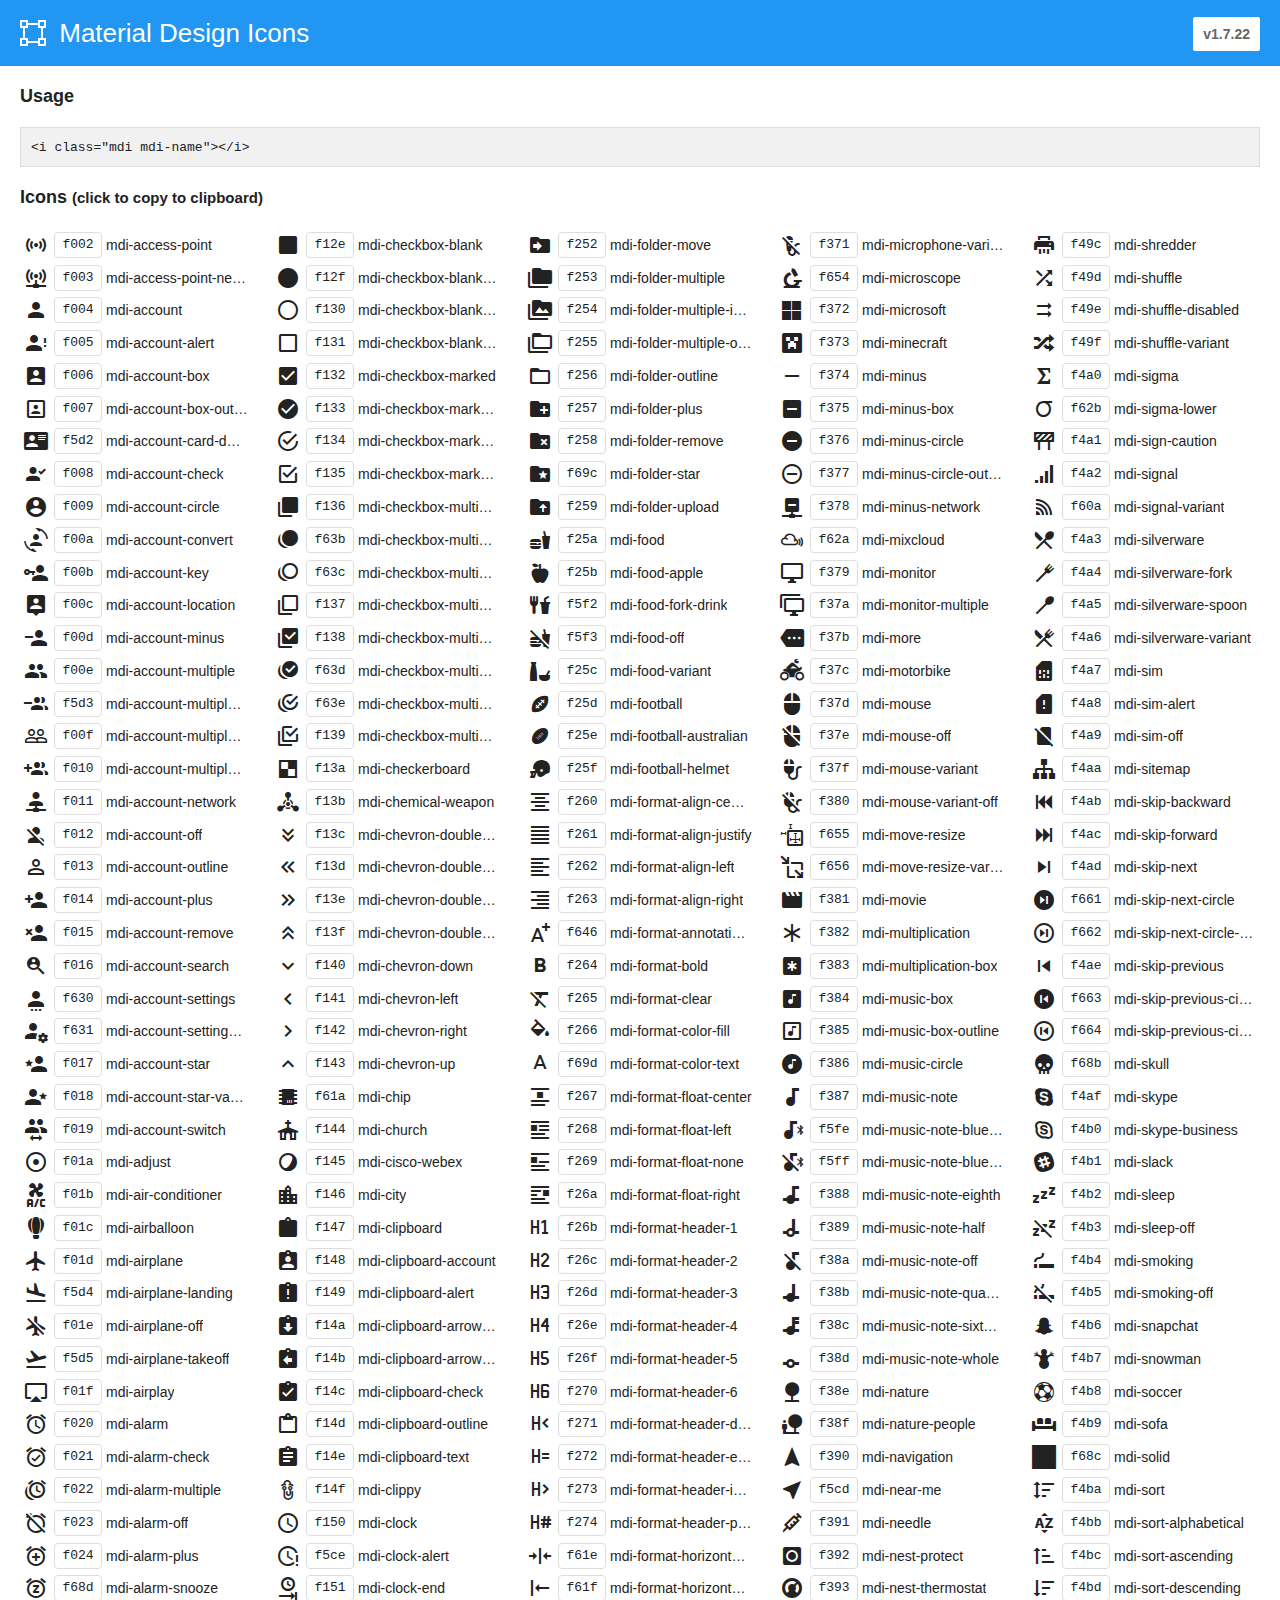
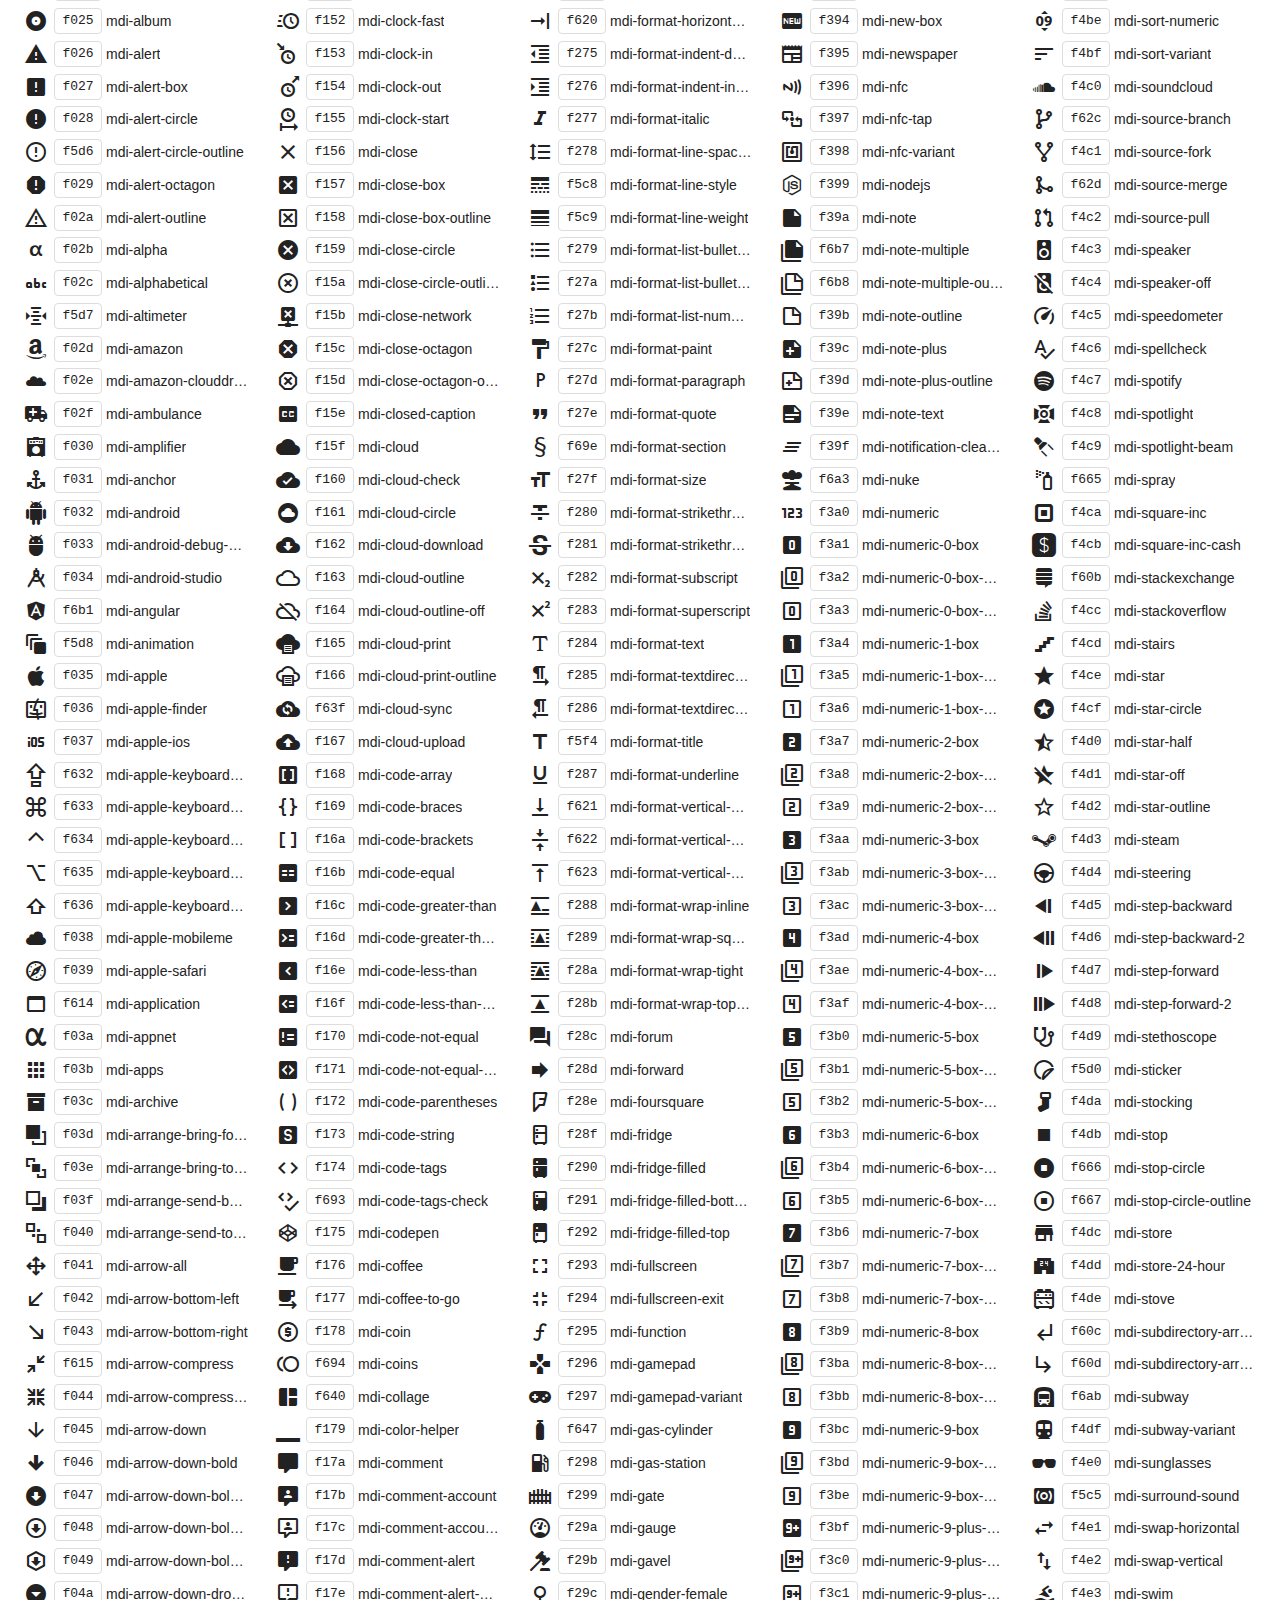
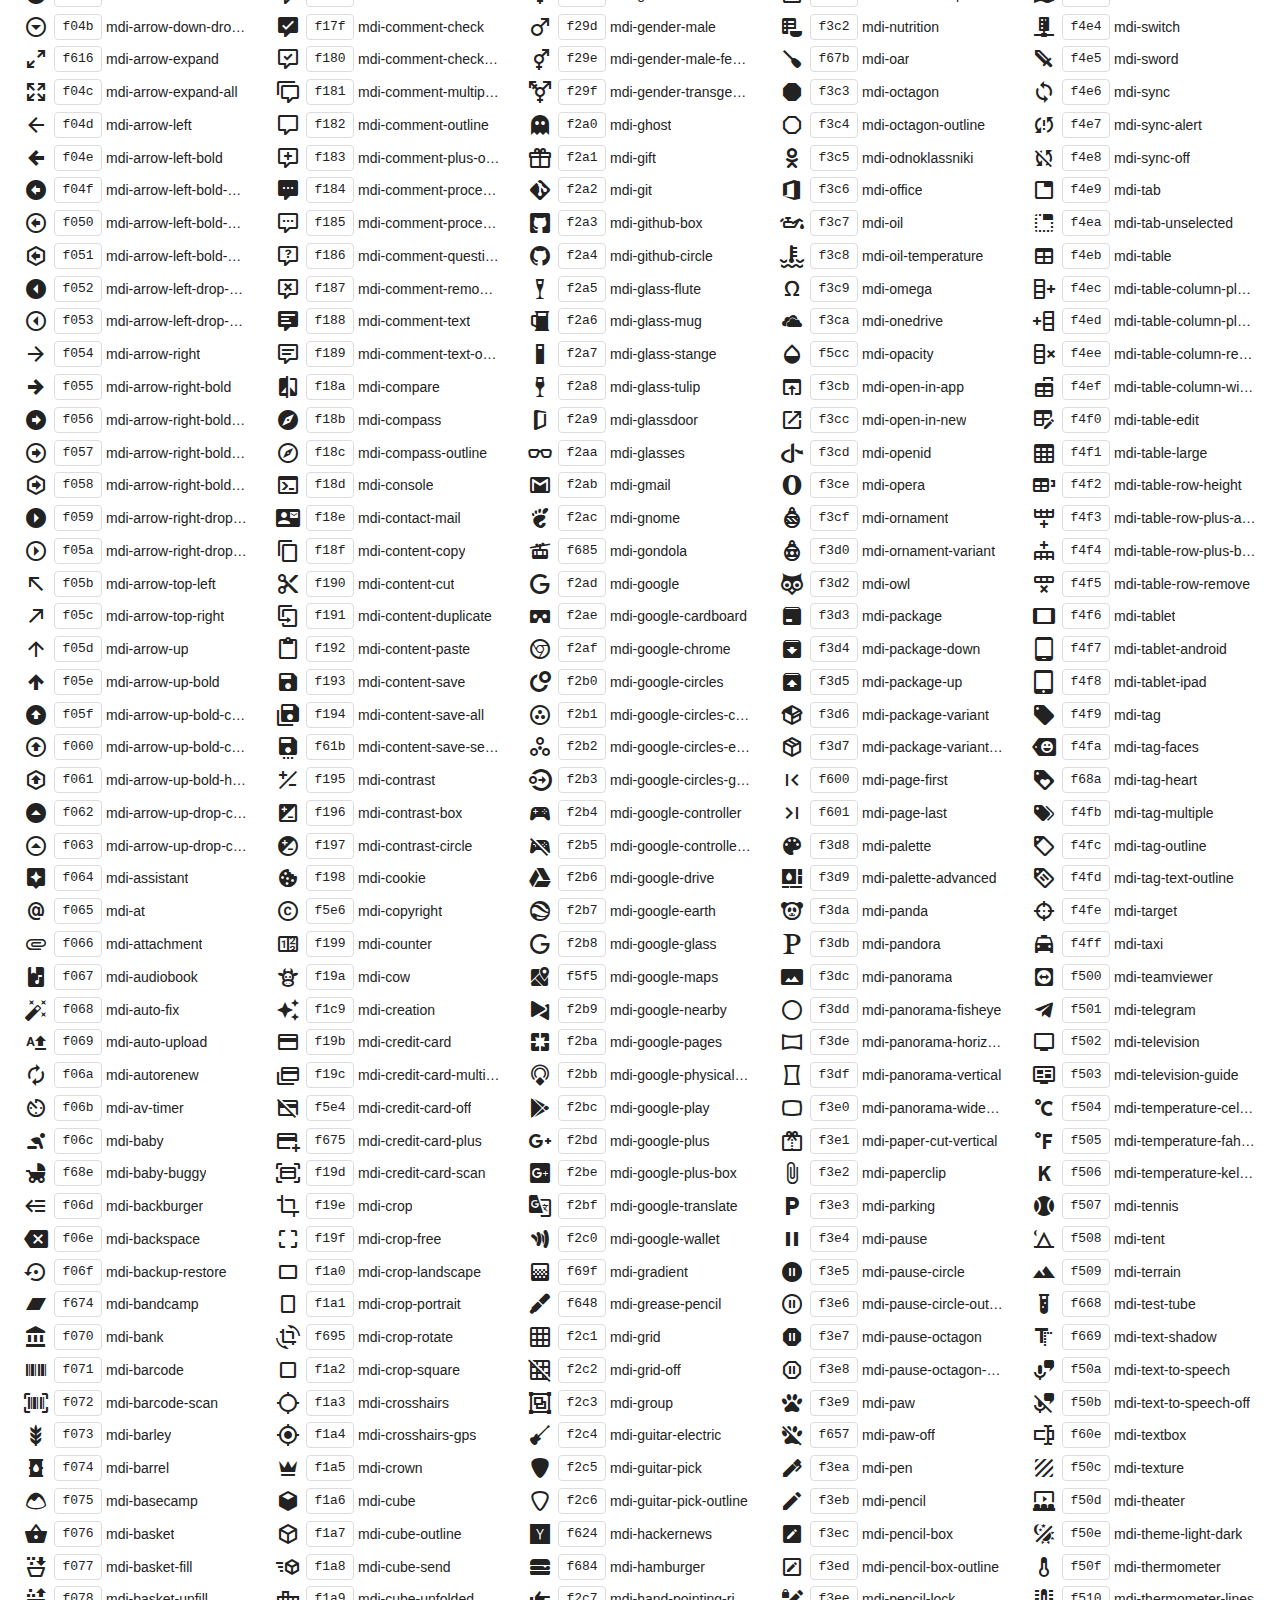
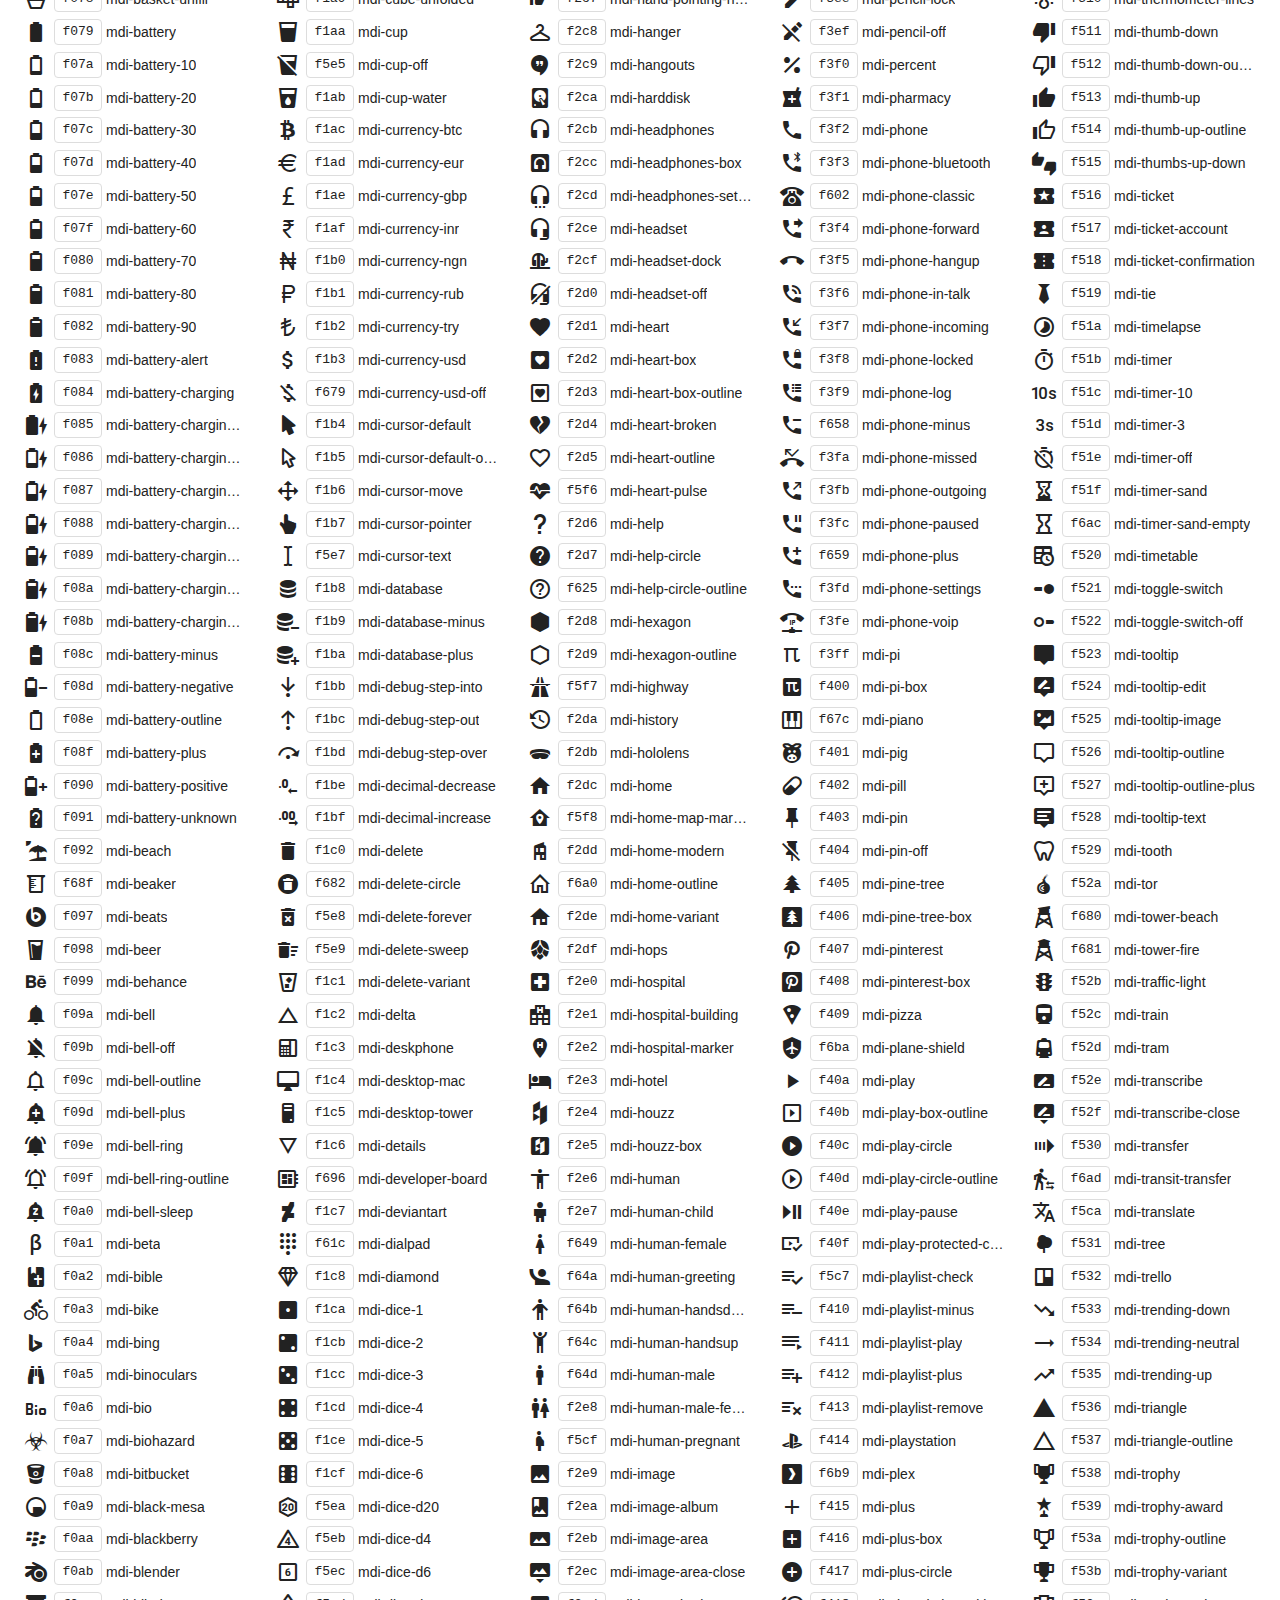
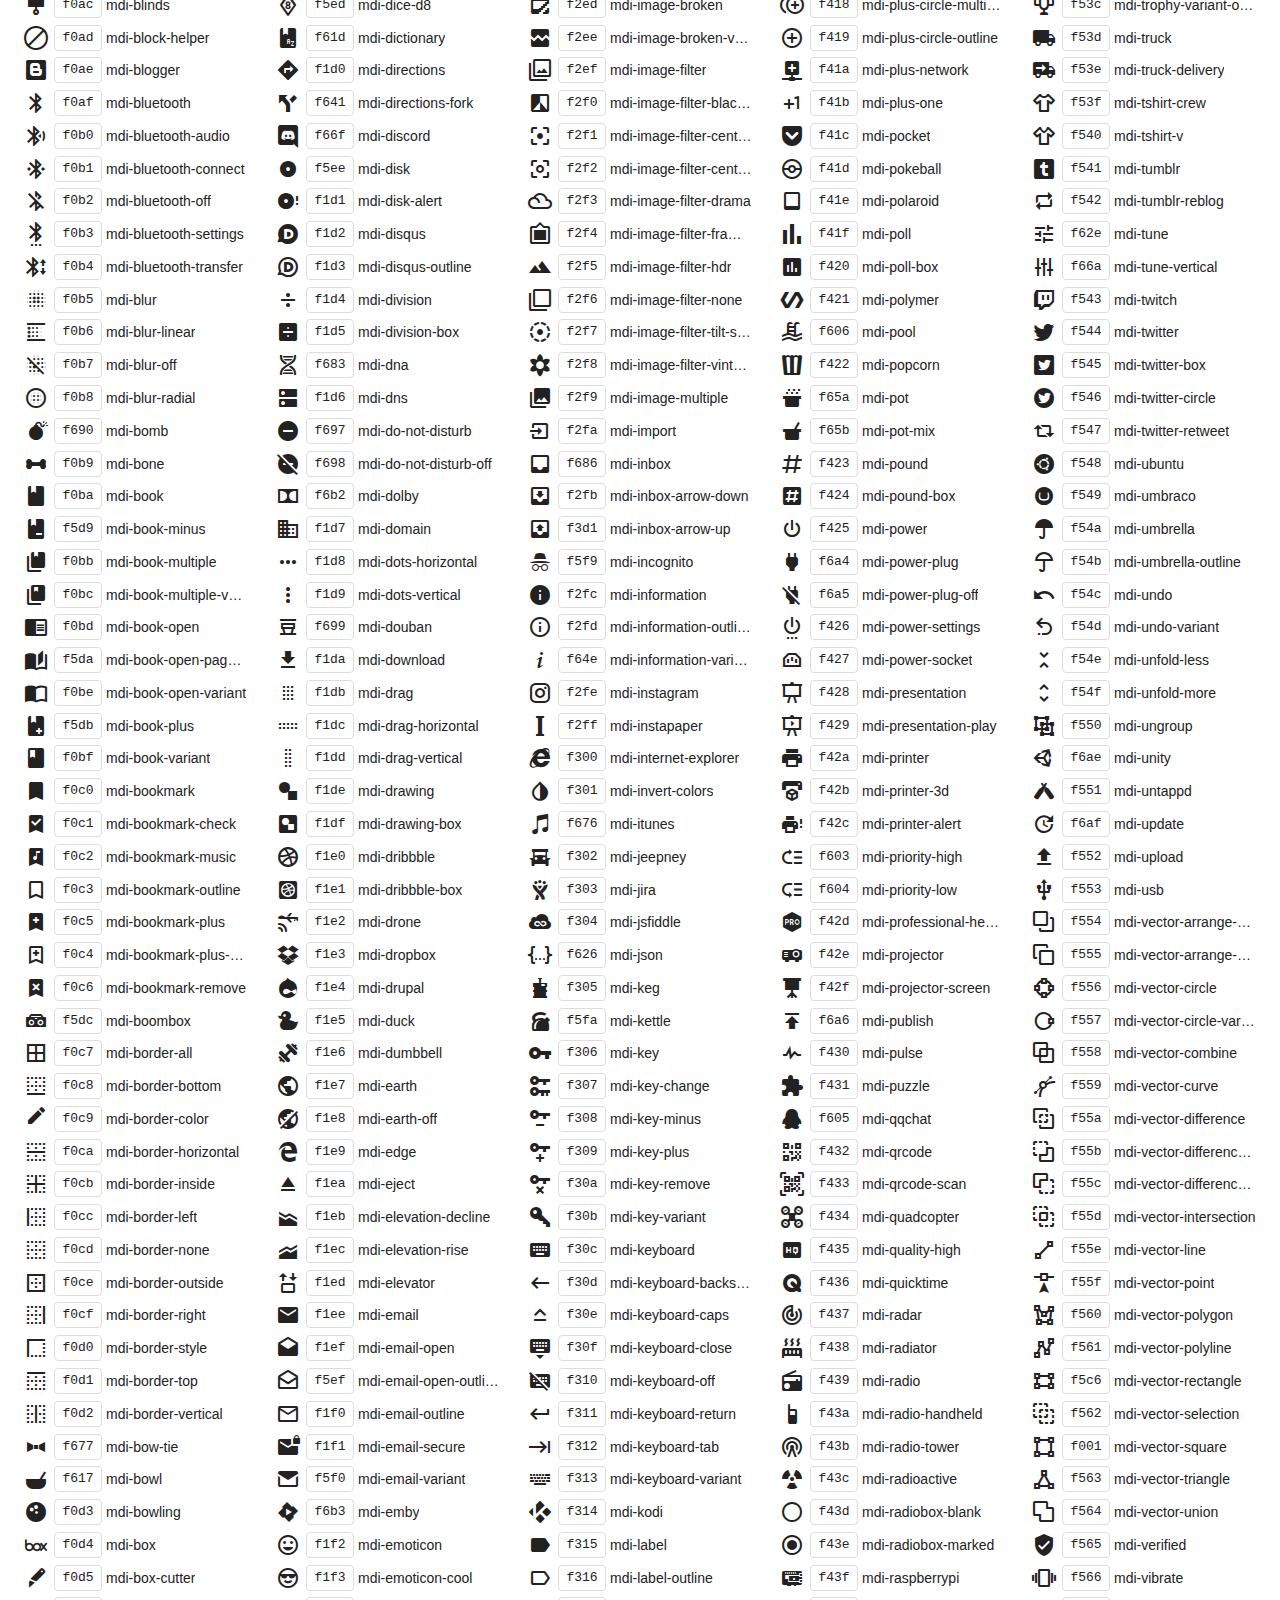
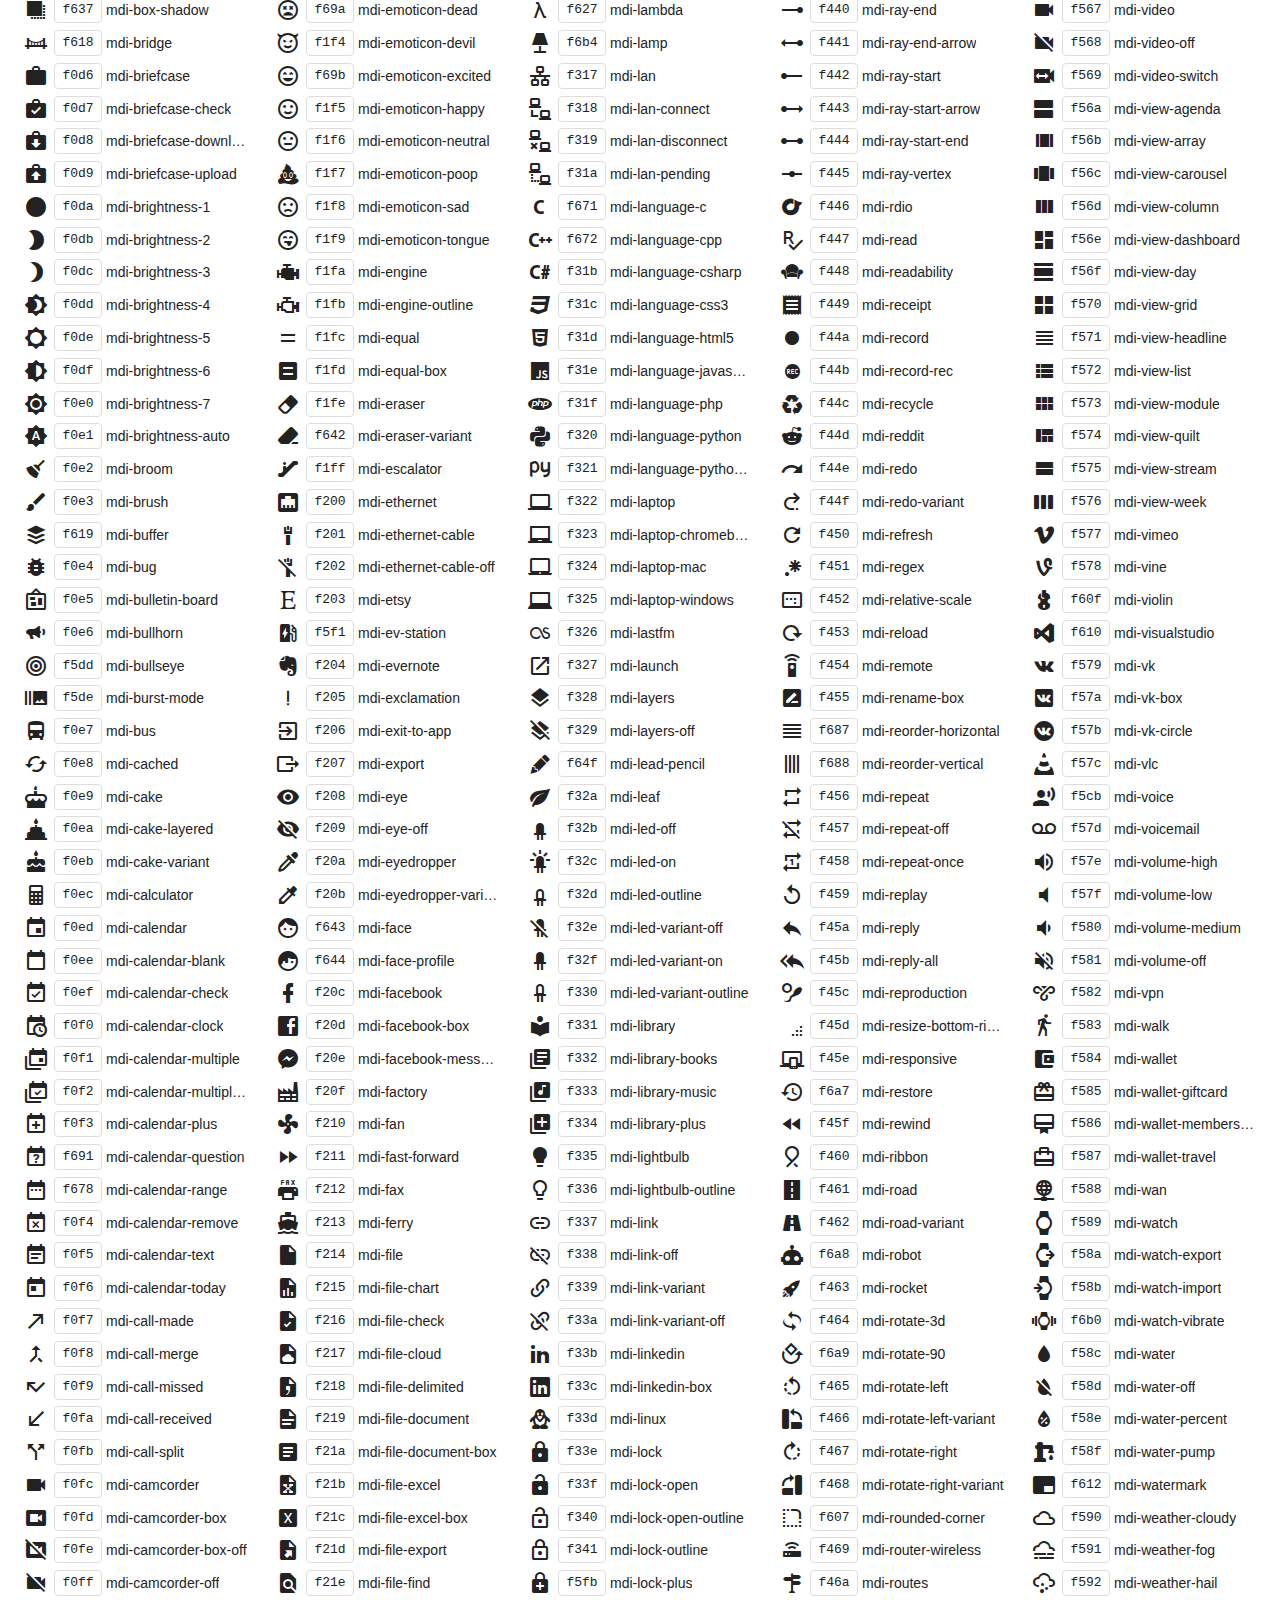
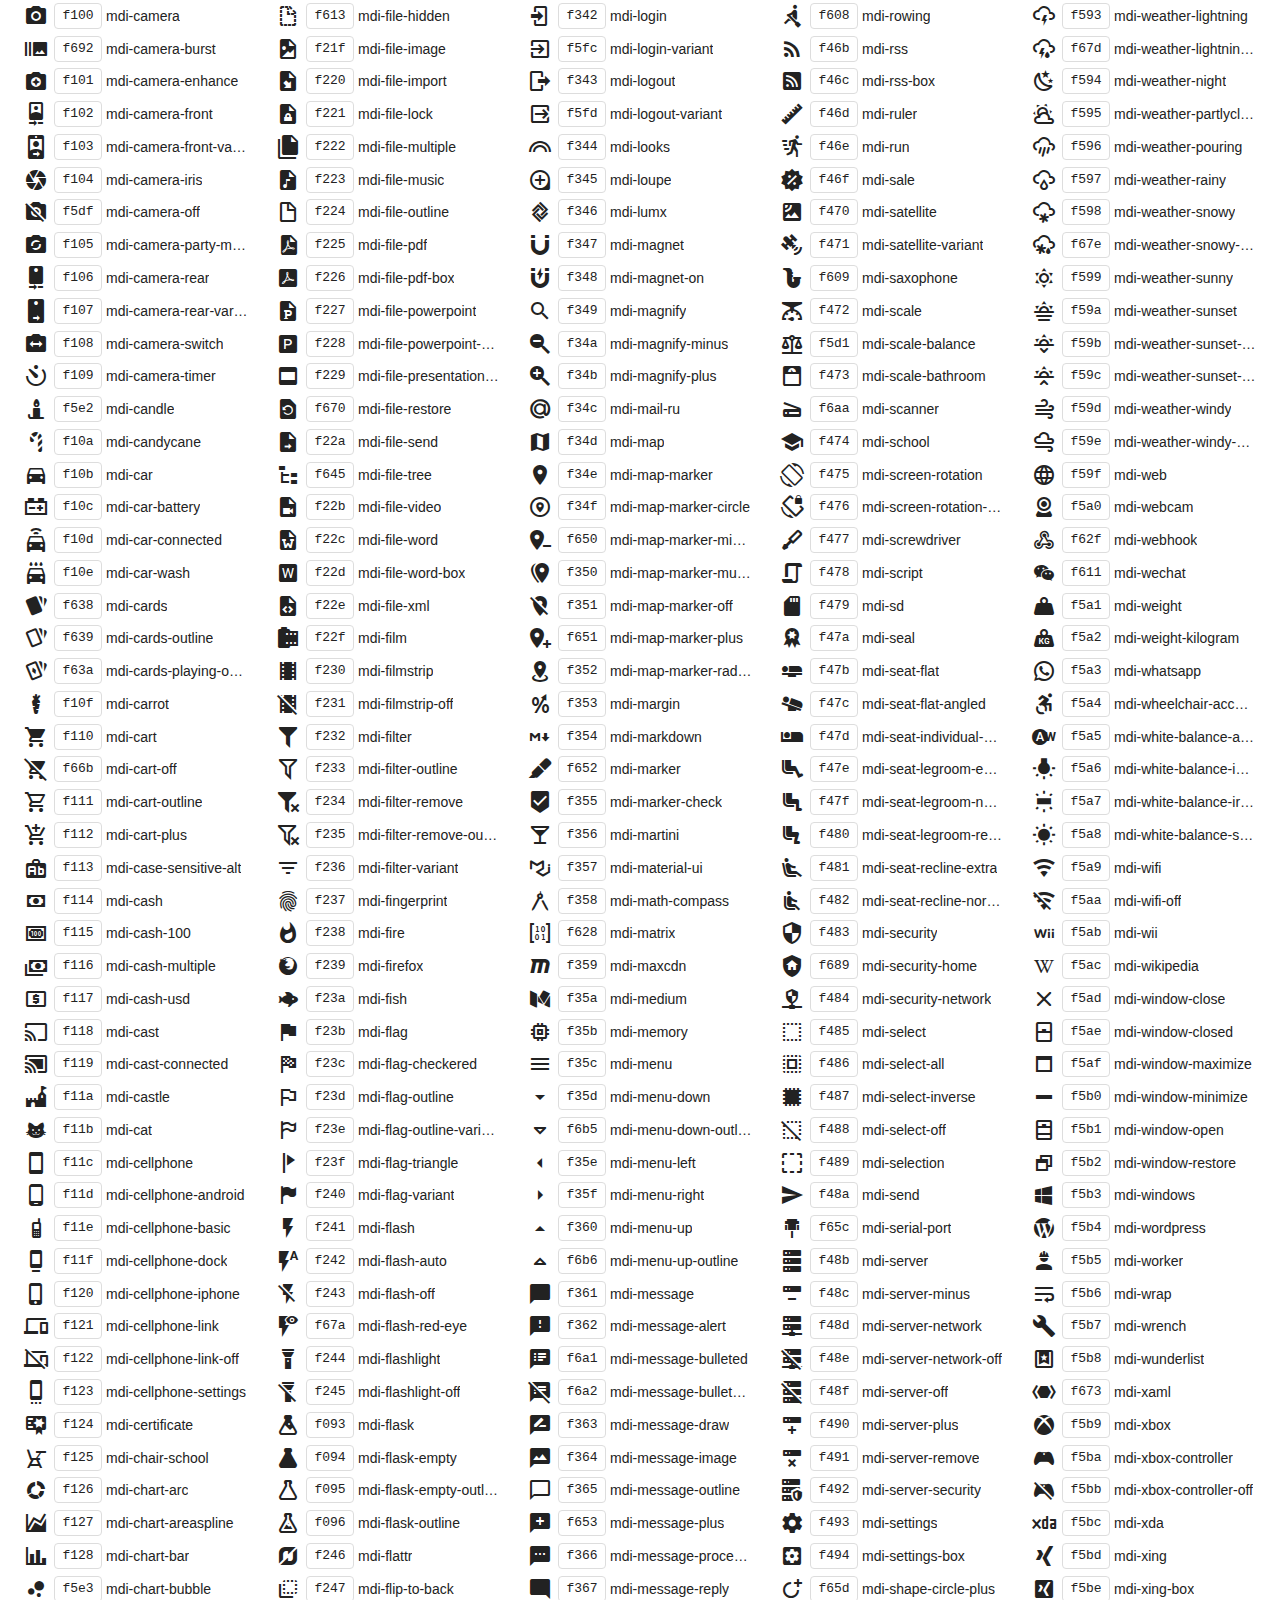
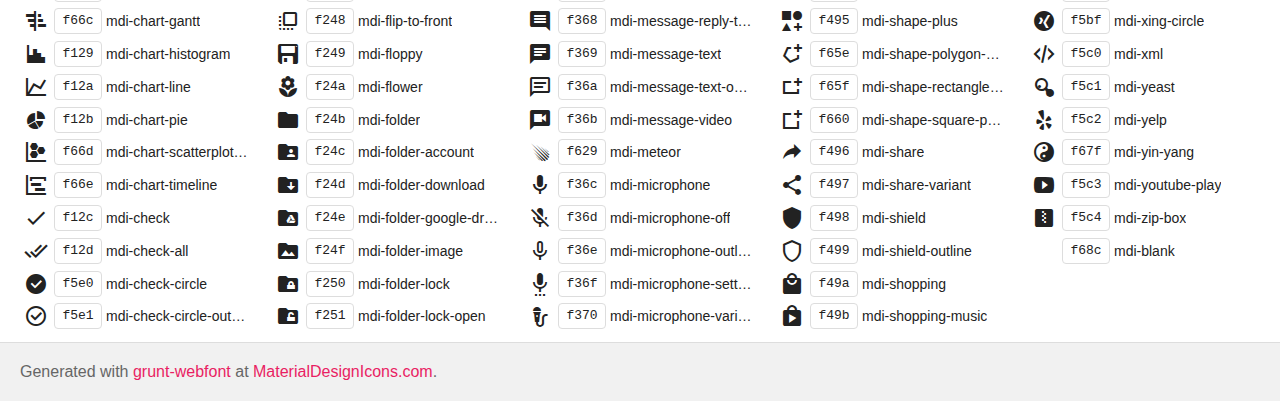
<file: node_modules/mdi/preview.html>
﻿<!doctype html>
<html>
<head>
    <meta charset="utf-8" />
    <title>Material Design Icons</title>
    <style>
        * {
            margin: 0;
            padding: 0;
        }

        body {
            margin: 0;
            padding: 0;
            background: #fff;
            color: #222;
        }

        h1, h2, div, footer {
            font-family: "Helvetica Neue", Arial, sans-serif;
        }

        h1 {
            padding: 20px 20px 16px 20px;
            font-size: 26px;
            line-height: 26px;
            font-weight: normal;
            color: #FFF;
            background-color: #2196F3;
        }

        h1 svg {
            vertical-align: middle;
            width: 26px;
            height: 26px;
            margin: 0 6px 4px 0;
        }

        h1 svg path {
            fill: #FFF;
        }

        h1 .version {
            font-size: 14px;
            background: #FFF;
            padding: 4px 10px;
            float: right;
            border-radius: 2px;
            margin: -3px 0 0 0;
            color: #666;
            font-weight: bold;
        }

        h1 .version::before {
            content: 'v';
        }

        h2 {
            font-size: 18px;
            padding: 20px;
        }

        .icons {
            padding: 0 20px 10px 20px;
            -webkit-column-count: 5;
            -moz-column-count: 5;
            column-count: 5;
            -webkit-column-gap: 20px;
            -moz-column-gap: 20px;
            column-gap: 20px;
        }

        .icons div {
            line-height: 2em;
        }

        .icons div span {
            cursor: pointer;
            font-size: 14px;
            text-overflow: ellipsis;
            display: inline-block;
            max-width: calc(100% - 90px);
            overflow: hidden;
            vertical-align: middle;
            white-space: nowrap;
        }

        .icons div code:hover,
        .icons div span:hover,
        .icons div i:hover {
            color: #3c90be;
        }

        .icons div code:hover {
            border-color: #3c90be;
        }

        .icons div code {
            border: 1px solid #DDD;
            width: 46px;
            margin-left: 2px;
            margin-right: 4px;
            border-radius: 4px;
            display: inline-block;
            vertical-align: middle;
            text-align: center;
            line-height: 24px;
            cursor: pointer;
        }

        .icons div i {
            display: inline-block;
            width: 32px;
            height: 24px;
            text-align: center;
            vertical-align: middle;
            cursor: pointer;
        }

        .icons .mdi:before {
            font-size: 24px;
        }

        pre {
            margin: 0 20px;
            font-family: Consolas, monospace;
            padding: 10px;
            border: 1px solid #DDD;
            background: #F1F1F1;
        }

        div.copied {
            position: fixed;
            top: 100px;
            left: 50%;
            width: 200px;
            text-align: center;
            color: #3c763d;
            background-color: #dff0d8;
            border: 1px solid #d6e9c6;
            padding: 10px 15px;
            border-radius: 4px;
            margin-left: -100px;
            box-shadow: 0 0 10px rgba(0, 0, 0, 0.2);
        }

        footer {
            padding: 20px;
            color: #666;
            border-top: 1px solid #DDD;
            background: #F1F1F1;
        }

        footer a {
            color: #e91e63;
            text-decoration: none;
        }
    </style>
    <link href="css/materialdesignicons.min.css" media="all" rel="stylesheet" type="text/css" />
</head>
<body>
    <h1>
        <svg>
            <path d="M0,0H8V3H18V0H26V8H23V18H26V26H18V23H8V21H18V18H21V8H18V5H8V8H5V18H8V26H0V18H3V8H0V0M2,2V6H6V2H2M2,20V24H6V20H2M20,2V6H24V2H20M20,20V24H24V20H20Z"></path>
        </svg>
        Material Design Icons
        <span class="version">1.7.22</span>
    </h1>

    <h2>Usage</h2>
    <pre><code>&lt;i class=&quot;mdi mdi-<span id="name">name</span>&quot;&gt;&lt;/i&gt;</code></pre>

    <h2>Icons <small>(click to copy to clipboard)</small></h2>
    <div class="icons" id="icons"></div>

    <footer>Generated with <a href="https://github.com/sapegin/grunt-webfont">grunt-webfont</a> at <a href="http://materialdesignicons.com/">MaterialDesignIcons.com</a>.</footer>

    <script type="text/javascript">
        (function () {
            var icons = [{"name":"access-point","hex":"f002"},{"name":"access-point-network","hex":"f003"},{"name":"account","hex":"f004"},{"name":"account-alert","hex":"f005"},{"name":"account-box","hex":"f006"},{"name":"account-box-outline","hex":"f007"},{"name":"account-card-details","hex":"f5d2"},{"name":"account-check","hex":"f008"},{"name":"account-circle","hex":"f009"},{"name":"account-convert","hex":"f00a"},{"name":"account-key","hex":"f00b"},{"name":"account-location","hex":"f00c"},{"name":"account-minus","hex":"f00d"},{"name":"account-multiple","hex":"f00e"},{"name":"account-multiple-minus","hex":"f5d3"},{"name":"account-multiple-outline","hex":"f00f"},{"name":"account-multiple-plus","hex":"f010"},{"name":"account-network","hex":"f011"},{"name":"account-off","hex":"f012"},{"name":"account-outline","hex":"f013"},{"name":"account-plus","hex":"f014"},{"name":"account-remove","hex":"f015"},{"name":"account-search","hex":"f016"},{"name":"account-settings","hex":"f630"},{"name":"account-settings-variant","hex":"f631"},{"name":"account-star","hex":"f017"},{"name":"account-star-variant","hex":"f018"},{"name":"account-switch","hex":"f019"},{"name":"adjust","hex":"f01a"},{"name":"air-conditioner","hex":"f01b"},{"name":"airballoon","hex":"f01c"},{"name":"airplane","hex":"f01d"},{"name":"airplane-landing","hex":"f5d4"},{"name":"airplane-off","hex":"f01e"},{"name":"airplane-takeoff","hex":"f5d5"},{"name":"airplay","hex":"f01f"},{"name":"alarm","hex":"f020"},{"name":"alarm-check","hex":"f021"},{"name":"alarm-multiple","hex":"f022"},{"name":"alarm-off","hex":"f023"},{"name":"alarm-plus","hex":"f024"},{"name":"alarm-snooze","hex":"f68d"},{"name":"album","hex":"f025"},{"name":"alert","hex":"f026"},{"name":"alert-box","hex":"f027"},{"name":"alert-circle","hex":"f028"},{"name":"alert-circle-outline","hex":"f5d6"},{"name":"alert-octagon","hex":"f029"},{"name":"alert-outline","hex":"f02a"},{"name":"alpha","hex":"f02b"},{"name":"alphabetical","hex":"f02c"},{"name":"altimeter","hex":"f5d7"},{"name":"amazon","hex":"f02d"},{"name":"amazon-clouddrive","hex":"f02e"},{"name":"ambulance","hex":"f02f"},{"name":"amplifier","hex":"f030"},{"name":"anchor","hex":"f031"},{"name":"android","hex":"f032"},{"name":"android-debug-bridge","hex":"f033"},{"name":"android-studio","hex":"f034"},{"name":"angular","hex":"f6b1"},{"name":"animation","hex":"f5d8"},{"name":"apple","hex":"f035"},{"name":"apple-finder","hex":"f036"},{"name":"apple-ios","hex":"f037"},{"name":"apple-keyboard-caps","hex":"f632"},{"name":"apple-keyboard-command","hex":"f633"},{"name":"apple-keyboard-control","hex":"f634"},{"name":"apple-keyboard-option","hex":"f635"},{"name":"apple-keyboard-shift","hex":"f636"},{"name":"apple-mobileme","hex":"f038"},{"name":"apple-safari","hex":"f039"},{"name":"application","hex":"f614"},{"name":"appnet","hex":"f03a"},{"name":"apps","hex":"f03b"},{"name":"archive","hex":"f03c"},{"name":"arrange-bring-forward","hex":"f03d"},{"name":"arrange-bring-to-front","hex":"f03e"},{"name":"arrange-send-backward","hex":"f03f"},{"name":"arrange-send-to-back","hex":"f040"},{"name":"arrow-all","hex":"f041"},{"name":"arrow-bottom-left","hex":"f042"},{"name":"arrow-bottom-right","hex":"f043"},{"name":"arrow-compress","hex":"f615"},{"name":"arrow-compress-all","hex":"f044"},{"name":"arrow-down","hex":"f045"},{"name":"arrow-down-bold","hex":"f046"},{"name":"arrow-down-bold-circle","hex":"f047"},{"name":"arrow-down-bold-circle-outline","hex":"f048"},{"name":"arrow-down-bold-hexagon-outline","hex":"f049"},{"name":"arrow-down-drop-circle","hex":"f04a"},{"name":"arrow-down-drop-circle-outline","hex":"f04b"},{"name":"arrow-expand","hex":"f616"},{"name":"arrow-expand-all","hex":"f04c"},{"name":"arrow-left","hex":"f04d"},{"name":"arrow-left-bold","hex":"f04e"},{"name":"arrow-left-bold-circle","hex":"f04f"},{"name":"arrow-left-bold-circle-outline","hex":"f050"},{"name":"arrow-left-bold-hexagon-outline","hex":"f051"},{"name":"arrow-left-drop-circle","hex":"f052"},{"name":"arrow-left-drop-circle-outline","hex":"f053"},{"name":"arrow-right","hex":"f054"},{"name":"arrow-right-bold","hex":"f055"},{"name":"arrow-right-bold-circle","hex":"f056"},{"name":"arrow-right-bold-circle-outline","hex":"f057"},{"name":"arrow-right-bold-hexagon-outline","hex":"f058"},{"name":"arrow-right-drop-circle","hex":"f059"},{"name":"arrow-right-drop-circle-outline","hex":"f05a"},{"name":"arrow-top-left","hex":"f05b"},{"name":"arrow-top-right","hex":"f05c"},{"name":"arrow-up","hex":"f05d"},{"name":"arrow-up-bold","hex":"f05e"},{"name":"arrow-up-bold-circle","hex":"f05f"},{"name":"arrow-up-bold-circle-outline","hex":"f060"},{"name":"arrow-up-bold-hexagon-outline","hex":"f061"},{"name":"arrow-up-drop-circle","hex":"f062"},{"name":"arrow-up-drop-circle-outline","hex":"f063"},{"name":"assistant","hex":"f064"},{"name":"at","hex":"f065"},{"name":"attachment","hex":"f066"},{"name":"audiobook","hex":"f067"},{"name":"auto-fix","hex":"f068"},{"name":"auto-upload","hex":"f069"},{"name":"autorenew","hex":"f06a"},{"name":"av-timer","hex":"f06b"},{"name":"baby","hex":"f06c"},{"name":"baby-buggy","hex":"f68e"},{"name":"backburger","hex":"f06d"},{"name":"backspace","hex":"f06e"},{"name":"backup-restore","hex":"f06f"},{"name":"bandcamp","hex":"f674"},{"name":"bank","hex":"f070"},{"name":"barcode","hex":"f071"},{"name":"barcode-scan","hex":"f072"},{"name":"barley","hex":"f073"},{"name":"barrel","hex":"f074"},{"name":"basecamp","hex":"f075"},{"name":"basket","hex":"f076"},{"name":"basket-fill","hex":"f077"},{"name":"basket-unfill","hex":"f078"},{"name":"battery","hex":"f079"},{"name":"battery-10","hex":"f07a"},{"name":"battery-20","hex":"f07b"},{"name":"battery-30","hex":"f07c"},{"name":"battery-40","hex":"f07d"},{"name":"battery-50","hex":"f07e"},{"name":"battery-60","hex":"f07f"},{"name":"battery-70","hex":"f080"},{"name":"battery-80","hex":"f081"},{"name":"battery-90","hex":"f082"},{"name":"battery-alert","hex":"f083"},{"name":"battery-charging","hex":"f084"},{"name":"battery-charging-100","hex":"f085"},{"name":"battery-charging-20","hex":"f086"},{"name":"battery-charging-30","hex":"f087"},{"name":"battery-charging-40","hex":"f088"},{"name":"battery-charging-60","hex":"f089"},{"name":"battery-charging-80","hex":"f08a"},{"name":"battery-charging-90","hex":"f08b"},{"name":"battery-minus","hex":"f08c"},{"name":"battery-negative","hex":"f08d"},{"name":"battery-outline","hex":"f08e"},{"name":"battery-plus","hex":"f08f"},{"name":"battery-positive","hex":"f090"},{"name":"battery-unknown","hex":"f091"},{"name":"beach","hex":"f092"},{"name":"beaker","hex":"f68f"},{"name":"beats","hex":"f097"},{"name":"beer","hex":"f098"},{"name":"behance","hex":"f099"},{"name":"bell","hex":"f09a"},{"name":"bell-off","hex":"f09b"},{"name":"bell-outline","hex":"f09c"},{"name":"bell-plus","hex":"f09d"},{"name":"bell-ring","hex":"f09e"},{"name":"bell-ring-outline","hex":"f09f"},{"name":"bell-sleep","hex":"f0a0"},{"name":"beta","hex":"f0a1"},{"name":"bible","hex":"f0a2"},{"name":"bike","hex":"f0a3"},{"name":"bing","hex":"f0a4"},{"name":"binoculars","hex":"f0a5"},{"name":"bio","hex":"f0a6"},{"name":"biohazard","hex":"f0a7"},{"name":"bitbucket","hex":"f0a8"},{"name":"black-mesa","hex":"f0a9"},{"name":"blackberry","hex":"f0aa"},{"name":"blender","hex":"f0ab"},{"name":"blinds","hex":"f0ac"},{"name":"block-helper","hex":"f0ad"},{"name":"blogger","hex":"f0ae"},{"name":"bluetooth","hex":"f0af"},{"name":"bluetooth-audio","hex":"f0b0"},{"name":"bluetooth-connect","hex":"f0b1"},{"name":"bluetooth-off","hex":"f0b2"},{"name":"bluetooth-settings","hex":"f0b3"},{"name":"bluetooth-transfer","hex":"f0b4"},{"name":"blur","hex":"f0b5"},{"name":"blur-linear","hex":"f0b6"},{"name":"blur-off","hex":"f0b7"},{"name":"blur-radial","hex":"f0b8"},{"name":"bomb","hex":"f690"},{"name":"bone","hex":"f0b9"},{"name":"book","hex":"f0ba"},{"name":"book-minus","hex":"f5d9"},{"name":"book-multiple","hex":"f0bb"},{"name":"book-multiple-variant","hex":"f0bc"},{"name":"book-open","hex":"f0bd"},{"name":"book-open-page-variant","hex":"f5da"},{"name":"book-open-variant","hex":"f0be"},{"name":"book-plus","hex":"f5db"},{"name":"book-variant","hex":"f0bf"},{"name":"bookmark","hex":"f0c0"},{"name":"bookmark-check","hex":"f0c1"},{"name":"bookmark-music","hex":"f0c2"},{"name":"bookmark-outline","hex":"f0c3"},{"name":"bookmark-plus","hex":"f0c5"},{"name":"bookmark-plus-outline","hex":"f0c4"},{"name":"bookmark-remove","hex":"f0c6"},{"name":"boombox","hex":"f5dc"},{"name":"border-all","hex":"f0c7"},{"name":"border-bottom","hex":"f0c8"},{"name":"border-color","hex":"f0c9"},{"name":"border-horizontal","hex":"f0ca"},{"name":"border-inside","hex":"f0cb"},{"name":"border-left","hex":"f0cc"},{"name":"border-none","hex":"f0cd"},{"name":"border-outside","hex":"f0ce"},{"name":"border-right","hex":"f0cf"},{"name":"border-style","hex":"f0d0"},{"name":"border-top","hex":"f0d1"},{"name":"border-vertical","hex":"f0d2"},{"name":"bow-tie","hex":"f677"},{"name":"bowl","hex":"f617"},{"name":"bowling","hex":"f0d3"},{"name":"box","hex":"f0d4"},{"name":"box-cutter","hex":"f0d5"},{"name":"box-shadow","hex":"f637"},{"name":"bridge","hex":"f618"},{"name":"briefcase","hex":"f0d6"},{"name":"briefcase-check","hex":"f0d7"},{"name":"briefcase-download","hex":"f0d8"},{"name":"briefcase-upload","hex":"f0d9"},{"name":"brightness-1","hex":"f0da"},{"name":"brightness-2","hex":"f0db"},{"name":"brightness-3","hex":"f0dc"},{"name":"brightness-4","hex":"f0dd"},{"name":"brightness-5","hex":"f0de"},{"name":"brightness-6","hex":"f0df"},{"name":"brightness-7","hex":"f0e0"},{"name":"brightness-auto","hex":"f0e1"},{"name":"broom","hex":"f0e2"},{"name":"brush","hex":"f0e3"},{"name":"buffer","hex":"f619"},{"name":"bug","hex":"f0e4"},{"name":"bulletin-board","hex":"f0e5"},{"name":"bullhorn","hex":"f0e6"},{"name":"bullseye","hex":"f5dd"},{"name":"burst-mode","hex":"f5de"},{"name":"bus","hex":"f0e7"},{"name":"cached","hex":"f0e8"},{"name":"cake","hex":"f0e9"},{"name":"cake-layered","hex":"f0ea"},{"name":"cake-variant","hex":"f0eb"},{"name":"calculator","hex":"f0ec"},{"name":"calendar","hex":"f0ed"},{"name":"calendar-blank","hex":"f0ee"},{"name":"calendar-check","hex":"f0ef"},{"name":"calendar-clock","hex":"f0f0"},{"name":"calendar-multiple","hex":"f0f1"},{"name":"calendar-multiple-check","hex":"f0f2"},{"name":"calendar-plus","hex":"f0f3"},{"name":"calendar-question","hex":"f691"},{"name":"calendar-range","hex":"f678"},{"name":"calendar-remove","hex":"f0f4"},{"name":"calendar-text","hex":"f0f5"},{"name":"calendar-today","hex":"f0f6"},{"name":"call-made","hex":"f0f7"},{"name":"call-merge","hex":"f0f8"},{"name":"call-missed","hex":"f0f9"},{"name":"call-received","hex":"f0fa"},{"name":"call-split","hex":"f0fb"},{"name":"camcorder","hex":"f0fc"},{"name":"camcorder-box","hex":"f0fd"},{"name":"camcorder-box-off","hex":"f0fe"},{"name":"camcorder-off","hex":"f0ff"},{"name":"camera","hex":"f100"},{"name":"camera-burst","hex":"f692"},{"name":"camera-enhance","hex":"f101"},{"name":"camera-front","hex":"f102"},{"name":"camera-front-variant","hex":"f103"},{"name":"camera-iris","hex":"f104"},{"name":"camera-off","hex":"f5df"},{"name":"camera-party-mode","hex":"f105"},{"name":"camera-rear","hex":"f106"},{"name":"camera-rear-variant","hex":"f107"},{"name":"camera-switch","hex":"f108"},{"name":"camera-timer","hex":"f109"},{"name":"candle","hex":"f5e2"},{"name":"candycane","hex":"f10a"},{"name":"car","hex":"f10b"},{"name":"car-battery","hex":"f10c"},{"name":"car-connected","hex":"f10d"},{"name":"car-wash","hex":"f10e"},{"name":"cards","hex":"f638"},{"name":"cards-outline","hex":"f639"},{"name":"cards-playing-outline","hex":"f63a"},{"name":"carrot","hex":"f10f"},{"name":"cart","hex":"f110"},{"name":"cart-off","hex":"f66b"},{"name":"cart-outline","hex":"f111"},{"name":"cart-plus","hex":"f112"},{"name":"case-sensitive-alt","hex":"f113"},{"name":"cash","hex":"f114"},{"name":"cash-100","hex":"f115"},{"name":"cash-multiple","hex":"f116"},{"name":"cash-usd","hex":"f117"},{"name":"cast","hex":"f118"},{"name":"cast-connected","hex":"f119"},{"name":"castle","hex":"f11a"},{"name":"cat","hex":"f11b"},{"name":"cellphone","hex":"f11c"},{"name":"cellphone-android","hex":"f11d"},{"name":"cellphone-basic","hex":"f11e"},{"name":"cellphone-dock","hex":"f11f"},{"name":"cellphone-iphone","hex":"f120"},{"name":"cellphone-link","hex":"f121"},{"name":"cellphone-link-off","hex":"f122"},{"name":"cellphone-settings","hex":"f123"},{"name":"certificate","hex":"f124"},{"name":"chair-school","hex":"f125"},{"name":"chart-arc","hex":"f126"},{"name":"chart-areaspline","hex":"f127"},{"name":"chart-bar","hex":"f128"},{"name":"chart-bubble","hex":"f5e3"},{"name":"chart-gantt","hex":"f66c"},{"name":"chart-histogram","hex":"f129"},{"name":"chart-line","hex":"f12a"},{"name":"chart-pie","hex":"f12b"},{"name":"chart-scatterplot-hexbin","hex":"f66d"},{"name":"chart-timeline","hex":"f66e"},{"name":"check","hex":"f12c"},{"name":"check-all","hex":"f12d"},{"name":"check-circle","hex":"f5e0"},{"name":"check-circle-outline","hex":"f5e1"},{"name":"checkbox-blank","hex":"f12e"},{"name":"checkbox-blank-circle","hex":"f12f"},{"name":"checkbox-blank-circle-outline","hex":"f130"},{"name":"checkbox-blank-outline","hex":"f131"},{"name":"checkbox-marked","hex":"f132"},{"name":"checkbox-marked-circle","hex":"f133"},{"name":"checkbox-marked-circle-outline","hex":"f134"},{"name":"checkbox-marked-outline","hex":"f135"},{"name":"checkbox-multiple-blank","hex":"f136"},{"name":"checkbox-multiple-blank-circle","hex":"f63b"},{"name":"checkbox-multiple-blank-circle-outline","hex":"f63c"},{"name":"checkbox-multiple-blank-outline","hex":"f137"},{"name":"checkbox-multiple-marked","hex":"f138"},{"name":"checkbox-multiple-marked-circle","hex":"f63d"},{"name":"checkbox-multiple-marked-circle-outline","hex":"f63e"},{"name":"checkbox-multiple-marked-outline","hex":"f139"},{"name":"checkerboard","hex":"f13a"},{"name":"chemical-weapon","hex":"f13b"},{"name":"chevron-double-down","hex":"f13c"},{"name":"chevron-double-left","hex":"f13d"},{"name":"chevron-double-right","hex":"f13e"},{"name":"chevron-double-up","hex":"f13f"},{"name":"chevron-down","hex":"f140"},{"name":"chevron-left","hex":"f141"},{"name":"chevron-right","hex":"f142"},{"name":"chevron-up","hex":"f143"},{"name":"chip","hex":"f61a"},{"name":"church","hex":"f144"},{"name":"cisco-webex","hex":"f145"},{"name":"city","hex":"f146"},{"name":"clipboard","hex":"f147"},{"name":"clipboard-account","hex":"f148"},{"name":"clipboard-alert","hex":"f149"},{"name":"clipboard-arrow-down","hex":"f14a"},{"name":"clipboard-arrow-left","hex":"f14b"},{"name":"clipboard-check","hex":"f14c"},{"name":"clipboard-outline","hex":"f14d"},{"name":"clipboard-text","hex":"f14e"},{"name":"clippy","hex":"f14f"},{"name":"clock","hex":"f150"},{"name":"clock-alert","hex":"f5ce"},{"name":"clock-end","hex":"f151"},{"name":"clock-fast","hex":"f152"},{"name":"clock-in","hex":"f153"},{"name":"clock-out","hex":"f154"},{"name":"clock-start","hex":"f155"},{"name":"close","hex":"f156"},{"name":"close-box","hex":"f157"},{"name":"close-box-outline","hex":"f158"},{"name":"close-circle","hex":"f159"},{"name":"close-circle-outline","hex":"f15a"},{"name":"close-network","hex":"f15b"},{"name":"close-octagon","hex":"f15c"},{"name":"close-octagon-outline","hex":"f15d"},{"name":"closed-caption","hex":"f15e"},{"name":"cloud","hex":"f15f"},{"name":"cloud-check","hex":"f160"},{"name":"cloud-circle","hex":"f161"},{"name":"cloud-download","hex":"f162"},{"name":"cloud-outline","hex":"f163"},{"name":"cloud-outline-off","hex":"f164"},{"name":"cloud-print","hex":"f165"},{"name":"cloud-print-outline","hex":"f166"},{"name":"cloud-sync","hex":"f63f"},{"name":"cloud-upload","hex":"f167"},{"name":"code-array","hex":"f168"},{"name":"code-braces","hex":"f169"},{"name":"code-brackets","hex":"f16a"},{"name":"code-equal","hex":"f16b"},{"name":"code-greater-than","hex":"f16c"},{"name":"code-greater-than-or-equal","hex":"f16d"},{"name":"code-less-than","hex":"f16e"},{"name":"code-less-than-or-equal","hex":"f16f"},{"name":"code-not-equal","hex":"f170"},{"name":"code-not-equal-variant","hex":"f171"},{"name":"code-parentheses","hex":"f172"},{"name":"code-string","hex":"f173"},{"name":"code-tags","hex":"f174"},{"name":"code-tags-check","hex":"f693"},{"name":"codepen","hex":"f175"},{"name":"coffee","hex":"f176"},{"name":"coffee-to-go","hex":"f177"},{"name":"coin","hex":"f178"},{"name":"coins","hex":"f694"},{"name":"collage","hex":"f640"},{"name":"color-helper","hex":"f179"},{"name":"comment","hex":"f17a"},{"name":"comment-account","hex":"f17b"},{"name":"comment-account-outline","hex":"f17c"},{"name":"comment-alert","hex":"f17d"},{"name":"comment-alert-outline","hex":"f17e"},{"name":"comment-check","hex":"f17f"},{"name":"comment-check-outline","hex":"f180"},{"name":"comment-multiple-outline","hex":"f181"},{"name":"comment-outline","hex":"f182"},{"name":"comment-plus-outline","hex":"f183"},{"name":"comment-processing","hex":"f184"},{"name":"comment-processing-outline","hex":"f185"},{"name":"comment-question-outline","hex":"f186"},{"name":"comment-remove-outline","hex":"f187"},{"name":"comment-text","hex":"f188"},{"name":"comment-text-outline","hex":"f189"},{"name":"compare","hex":"f18a"},{"name":"compass","hex":"f18b"},{"name":"compass-outline","hex":"f18c"},{"name":"console","hex":"f18d"},{"name":"contact-mail","hex":"f18e"},{"name":"content-copy","hex":"f18f"},{"name":"content-cut","hex":"f190"},{"name":"content-duplicate","hex":"f191"},{"name":"content-paste","hex":"f192"},{"name":"content-save","hex":"f193"},{"name":"content-save-all","hex":"f194"},{"name":"content-save-settings","hex":"f61b"},{"name":"contrast","hex":"f195"},{"name":"contrast-box","hex":"f196"},{"name":"contrast-circle","hex":"f197"},{"name":"cookie","hex":"f198"},{"name":"copyright","hex":"f5e6"},{"name":"counter","hex":"f199"},{"name":"cow","hex":"f19a"},{"name":"creation","hex":"f1c9"},{"name":"credit-card","hex":"f19b"},{"name":"credit-card-multiple","hex":"f19c"},{"name":"credit-card-off","hex":"f5e4"},{"name":"credit-card-plus","hex":"f675"},{"name":"credit-card-scan","hex":"f19d"},{"name":"crop","hex":"f19e"},{"name":"crop-free","hex":"f19f"},{"name":"crop-landscape","hex":"f1a0"},{"name":"crop-portrait","hex":"f1a1"},{"name":"crop-rotate","hex":"f695"},{"name":"crop-square","hex":"f1a2"},{"name":"crosshairs","hex":"f1a3"},{"name":"crosshairs-gps","hex":"f1a4"},{"name":"crown","hex":"f1a5"},{"name":"cube","hex":"f1a6"},{"name":"cube-outline","hex":"f1a7"},{"name":"cube-send","hex":"f1a8"},{"name":"cube-unfolded","hex":"f1a9"},{"name":"cup","hex":"f1aa"},{"name":"cup-off","hex":"f5e5"},{"name":"cup-water","hex":"f1ab"},{"name":"currency-btc","hex":"f1ac"},{"name":"currency-eur","hex":"f1ad"},{"name":"currency-gbp","hex":"f1ae"},{"name":"currency-inr","hex":"f1af"},{"name":"currency-ngn","hex":"f1b0"},{"name":"currency-rub","hex":"f1b1"},{"name":"currency-try","hex":"f1b2"},{"name":"currency-usd","hex":"f1b3"},{"name":"currency-usd-off","hex":"f679"},{"name":"cursor-default","hex":"f1b4"},{"name":"cursor-default-outline","hex":"f1b5"},{"name":"cursor-move","hex":"f1b6"},{"name":"cursor-pointer","hex":"f1b7"},{"name":"cursor-text","hex":"f5e7"},{"name":"database","hex":"f1b8"},{"name":"database-minus","hex":"f1b9"},{"name":"database-plus","hex":"f1ba"},{"name":"debug-step-into","hex":"f1bb"},{"name":"debug-step-out","hex":"f1bc"},{"name":"debug-step-over","hex":"f1bd"},{"name":"decimal-decrease","hex":"f1be"},{"name":"decimal-increase","hex":"f1bf"},{"name":"delete","hex":"f1c0"},{"name":"delete-circle","hex":"f682"},{"name":"delete-forever","hex":"f5e8"},{"name":"delete-sweep","hex":"f5e9"},{"name":"delete-variant","hex":"f1c1"},{"name":"delta","hex":"f1c2"},{"name":"deskphone","hex":"f1c3"},{"name":"desktop-mac","hex":"f1c4"},{"name":"desktop-tower","hex":"f1c5"},{"name":"details","hex":"f1c6"},{"name":"developer-board","hex":"f696"},{"name":"deviantart","hex":"f1c7"},{"name":"dialpad","hex":"f61c"},{"name":"diamond","hex":"f1c8"},{"name":"dice-1","hex":"f1ca"},{"name":"dice-2","hex":"f1cb"},{"name":"dice-3","hex":"f1cc"},{"name":"dice-4","hex":"f1cd"},{"name":"dice-5","hex":"f1ce"},{"name":"dice-6","hex":"f1cf"},{"name":"dice-d20","hex":"f5ea"},{"name":"dice-d4","hex":"f5eb"},{"name":"dice-d6","hex":"f5ec"},{"name":"dice-d8","hex":"f5ed"},{"name":"dictionary","hex":"f61d"},{"name":"directions","hex":"f1d0"},{"name":"directions-fork","hex":"f641"},{"name":"discord","hex":"f66f"},{"name":"disk","hex":"f5ee"},{"name":"disk-alert","hex":"f1d1"},{"name":"disqus","hex":"f1d2"},{"name":"disqus-outline","hex":"f1d3"},{"name":"division","hex":"f1d4"},{"name":"division-box","hex":"f1d5"},{"name":"dna","hex":"f683"},{"name":"dns","hex":"f1d6"},{"name":"do-not-disturb","hex":"f697"},{"name":"do-not-disturb-off","hex":"f698"},{"name":"dolby","hex":"f6b2"},{"name":"domain","hex":"f1d7"},{"name":"dots-horizontal","hex":"f1d8"},{"name":"dots-vertical","hex":"f1d9"},{"name":"douban","hex":"f699"},{"name":"download","hex":"f1da"},{"name":"drag","hex":"f1db"},{"name":"drag-horizontal","hex":"f1dc"},{"name":"drag-vertical","hex":"f1dd"},{"name":"drawing","hex":"f1de"},{"name":"drawing-box","hex":"f1df"},{"name":"dribbble","hex":"f1e0"},{"name":"dribbble-box","hex":"f1e1"},{"name":"drone","hex":"f1e2"},{"name":"dropbox","hex":"f1e3"},{"name":"drupal","hex":"f1e4"},{"name":"duck","hex":"f1e5"},{"name":"dumbbell","hex":"f1e6"},{"name":"earth","hex":"f1e7"},{"name":"earth-off","hex":"f1e8"},{"name":"edge","hex":"f1e9"},{"name":"eject","hex":"f1ea"},{"name":"elevation-decline","hex":"f1eb"},{"name":"elevation-rise","hex":"f1ec"},{"name":"elevator","hex":"f1ed"},{"name":"email","hex":"f1ee"},{"name":"email-open","hex":"f1ef"},{"name":"email-open-outline","hex":"f5ef"},{"name":"email-outline","hex":"f1f0"},{"name":"email-secure","hex":"f1f1"},{"name":"email-variant","hex":"f5f0"},{"name":"emby","hex":"f6b3"},{"name":"emoticon","hex":"f1f2"},{"name":"emoticon-cool","hex":"f1f3"},{"name":"emoticon-dead","hex":"f69a"},{"name":"emoticon-devil","hex":"f1f4"},{"name":"emoticon-excited","hex":"f69b"},{"name":"emoticon-happy","hex":"f1f5"},{"name":"emoticon-neutral","hex":"f1f6"},{"name":"emoticon-poop","hex":"f1f7"},{"name":"emoticon-sad","hex":"f1f8"},{"name":"emoticon-tongue","hex":"f1f9"},{"name":"engine","hex":"f1fa"},{"name":"engine-outline","hex":"f1fb"},{"name":"equal","hex":"f1fc"},{"name":"equal-box","hex":"f1fd"},{"name":"eraser","hex":"f1fe"},{"name":"eraser-variant","hex":"f642"},{"name":"escalator","hex":"f1ff"},{"name":"ethernet","hex":"f200"},{"name":"ethernet-cable","hex":"f201"},{"name":"ethernet-cable-off","hex":"f202"},{"name":"etsy","hex":"f203"},{"name":"ev-station","hex":"f5f1"},{"name":"evernote","hex":"f204"},{"name":"exclamation","hex":"f205"},{"name":"exit-to-app","hex":"f206"},{"name":"export","hex":"f207"},{"name":"eye","hex":"f208"},{"name":"eye-off","hex":"f209"},{"name":"eyedropper","hex":"f20a"},{"name":"eyedropper-variant","hex":"f20b"},{"name":"face","hex":"f643"},{"name":"face-profile","hex":"f644"},{"name":"facebook","hex":"f20c"},{"name":"facebook-box","hex":"f20d"},{"name":"facebook-messenger","hex":"f20e"},{"name":"factory","hex":"f20f"},{"name":"fan","hex":"f210"},{"name":"fast-forward","hex":"f211"},{"name":"fax","hex":"f212"},{"name":"ferry","hex":"f213"},{"name":"file","hex":"f214"},{"name":"file-chart","hex":"f215"},{"name":"file-check","hex":"f216"},{"name":"file-cloud","hex":"f217"},{"name":"file-delimited","hex":"f218"},{"name":"file-document","hex":"f219"},{"name":"file-document-box","hex":"f21a"},{"name":"file-excel","hex":"f21b"},{"name":"file-excel-box","hex":"f21c"},{"name":"file-export","hex":"f21d"},{"name":"file-find","hex":"f21e"},{"name":"file-hidden","hex":"f613"},{"name":"file-image","hex":"f21f"},{"name":"file-import","hex":"f220"},{"name":"file-lock","hex":"f221"},{"name":"file-multiple","hex":"f222"},{"name":"file-music","hex":"f223"},{"name":"file-outline","hex":"f224"},{"name":"file-pdf","hex":"f225"},{"name":"file-pdf-box","hex":"f226"},{"name":"file-powerpoint","hex":"f227"},{"name":"file-powerpoint-box","hex":"f228"},{"name":"file-presentation-box","hex":"f229"},{"name":"file-restore","hex":"f670"},{"name":"file-send","hex":"f22a"},{"name":"file-tree","hex":"f645"},{"name":"file-video","hex":"f22b"},{"name":"file-word","hex":"f22c"},{"name":"file-word-box","hex":"f22d"},{"name":"file-xml","hex":"f22e"},{"name":"film","hex":"f22f"},{"name":"filmstrip","hex":"f230"},{"name":"filmstrip-off","hex":"f231"},{"name":"filter","hex":"f232"},{"name":"filter-outline","hex":"f233"},{"name":"filter-remove","hex":"f234"},{"name":"filter-remove-outline","hex":"f235"},{"name":"filter-variant","hex":"f236"},{"name":"fingerprint","hex":"f237"},{"name":"fire","hex":"f238"},{"name":"firefox","hex":"f239"},{"name":"fish","hex":"f23a"},{"name":"flag","hex":"f23b"},{"name":"flag-checkered","hex":"f23c"},{"name":"flag-outline","hex":"f23d"},{"name":"flag-outline-variant","hex":"f23e"},{"name":"flag-triangle","hex":"f23f"},{"name":"flag-variant","hex":"f240"},{"name":"flash","hex":"f241"},{"name":"flash-auto","hex":"f242"},{"name":"flash-off","hex":"f243"},{"name":"flash-red-eye","hex":"f67a"},{"name":"flashlight","hex":"f244"},{"name":"flashlight-off","hex":"f245"},{"name":"flask","hex":"f093"},{"name":"flask-empty","hex":"f094"},{"name":"flask-empty-outline","hex":"f095"},{"name":"flask-outline","hex":"f096"},{"name":"flattr","hex":"f246"},{"name":"flip-to-back","hex":"f247"},{"name":"flip-to-front","hex":"f248"},{"name":"floppy","hex":"f249"},{"name":"flower","hex":"f24a"},{"name":"folder","hex":"f24b"},{"name":"folder-account","hex":"f24c"},{"name":"folder-download","hex":"f24d"},{"name":"folder-google-drive","hex":"f24e"},{"name":"folder-image","hex":"f24f"},{"name":"folder-lock","hex":"f250"},{"name":"folder-lock-open","hex":"f251"},{"name":"folder-move","hex":"f252"},{"name":"folder-multiple","hex":"f253"},{"name":"folder-multiple-image","hex":"f254"},{"name":"folder-multiple-outline","hex":"f255"},{"name":"folder-outline","hex":"f256"},{"name":"folder-plus","hex":"f257"},{"name":"folder-remove","hex":"f258"},{"name":"folder-star","hex":"f69c"},{"name":"folder-upload","hex":"f259"},{"name":"food","hex":"f25a"},{"name":"food-apple","hex":"f25b"},{"name":"food-fork-drink","hex":"f5f2"},{"name":"food-off","hex":"f5f3"},{"name":"food-variant","hex":"f25c"},{"name":"football","hex":"f25d"},{"name":"football-australian","hex":"f25e"},{"name":"football-helmet","hex":"f25f"},{"name":"format-align-center","hex":"f260"},{"name":"format-align-justify","hex":"f261"},{"name":"format-align-left","hex":"f262"},{"name":"format-align-right","hex":"f263"},{"name":"format-annotation-plus","hex":"f646"},{"name":"format-bold","hex":"f264"},{"name":"format-clear","hex":"f265"},{"name":"format-color-fill","hex":"f266"},{"name":"format-color-text","hex":"f69d"},{"name":"format-float-center","hex":"f267"},{"name":"format-float-left","hex":"f268"},{"name":"format-float-none","hex":"f269"},{"name":"format-float-right","hex":"f26a"},{"name":"format-header-1","hex":"f26b"},{"name":"format-header-2","hex":"f26c"},{"name":"format-header-3","hex":"f26d"},{"name":"format-header-4","hex":"f26e"},{"name":"format-header-5","hex":"f26f"},{"name":"format-header-6","hex":"f270"},{"name":"format-header-decrease","hex":"f271"},{"name":"format-header-equal","hex":"f272"},{"name":"format-header-increase","hex":"f273"},{"name":"format-header-pound","hex":"f274"},{"name":"format-horizontal-align-center","hex":"f61e"},{"name":"format-horizontal-align-left","hex":"f61f"},{"name":"format-horizontal-align-right","hex":"f620"},{"name":"format-indent-decrease","hex":"f275"},{"name":"format-indent-increase","hex":"f276"},{"name":"format-italic","hex":"f277"},{"name":"format-line-spacing","hex":"f278"},{"name":"format-line-style","hex":"f5c8"},{"name":"format-line-weight","hex":"f5c9"},{"name":"format-list-bulleted","hex":"f279"},{"name":"format-list-bulleted-type","hex":"f27a"},{"name":"format-list-numbers","hex":"f27b"},{"name":"format-paint","hex":"f27c"},{"name":"format-paragraph","hex":"f27d"},{"name":"format-quote","hex":"f27e"},{"name":"format-section","hex":"f69e"},{"name":"format-size","hex":"f27f"},{"name":"format-strikethrough","hex":"f280"},{"name":"format-strikethrough-variant","hex":"f281"},{"name":"format-subscript","hex":"f282"},{"name":"format-superscript","hex":"f283"},{"name":"format-text","hex":"f284"},{"name":"format-textdirection-l-to-r","hex":"f285"},{"name":"format-textdirection-r-to-l","hex":"f286"},{"name":"format-title","hex":"f5f4"},{"name":"format-underline","hex":"f287"},{"name":"format-vertical-align-bottom","hex":"f621"},{"name":"format-vertical-align-center","hex":"f622"},{"name":"format-vertical-align-top","hex":"f623"},{"name":"format-wrap-inline","hex":"f288"},{"name":"format-wrap-square","hex":"f289"},{"name":"format-wrap-tight","hex":"f28a"},{"name":"format-wrap-top-bottom","hex":"f28b"},{"name":"forum","hex":"f28c"},{"name":"forward","hex":"f28d"},{"name":"foursquare","hex":"f28e"},{"name":"fridge","hex":"f28f"},{"name":"fridge-filled","hex":"f290"},{"name":"fridge-filled-bottom","hex":"f291"},{"name":"fridge-filled-top","hex":"f292"},{"name":"fullscreen","hex":"f293"},{"name":"fullscreen-exit","hex":"f294"},{"name":"function","hex":"f295"},{"name":"gamepad","hex":"f296"},{"name":"gamepad-variant","hex":"f297"},{"name":"gas-cylinder","hex":"f647"},{"name":"gas-station","hex":"f298"},{"name":"gate","hex":"f299"},{"name":"gauge","hex":"f29a"},{"name":"gavel","hex":"f29b"},{"name":"gender-female","hex":"f29c"},{"name":"gender-male","hex":"f29d"},{"name":"gender-male-female","hex":"f29e"},{"name":"gender-transgender","hex":"f29f"},{"name":"ghost","hex":"f2a0"},{"name":"gift","hex":"f2a1"},{"name":"git","hex":"f2a2"},{"name":"github-box","hex":"f2a3"},{"name":"github-circle","hex":"f2a4"},{"name":"glass-flute","hex":"f2a5"},{"name":"glass-mug","hex":"f2a6"},{"name":"glass-stange","hex":"f2a7"},{"name":"glass-tulip","hex":"f2a8"},{"name":"glassdoor","hex":"f2a9"},{"name":"glasses","hex":"f2aa"},{"name":"gmail","hex":"f2ab"},{"name":"gnome","hex":"f2ac"},{"name":"gondola","hex":"f685"},{"name":"google","hex":"f2ad"},{"name":"google-cardboard","hex":"f2ae"},{"name":"google-chrome","hex":"f2af"},{"name":"google-circles","hex":"f2b0"},{"name":"google-circles-communities","hex":"f2b1"},{"name":"google-circles-extended","hex":"f2b2"},{"name":"google-circles-group","hex":"f2b3"},{"name":"google-controller","hex":"f2b4"},{"name":"google-controller-off","hex":"f2b5"},{"name":"google-drive","hex":"f2b6"},{"name":"google-earth","hex":"f2b7"},{"name":"google-glass","hex":"f2b8"},{"name":"google-maps","hex":"f5f5"},{"name":"google-nearby","hex":"f2b9"},{"name":"google-pages","hex":"f2ba"},{"name":"google-physical-web","hex":"f2bb"},{"name":"google-play","hex":"f2bc"},{"name":"google-plus","hex":"f2bd"},{"name":"google-plus-box","hex":"f2be"},{"name":"google-translate","hex":"f2bf"},{"name":"google-wallet","hex":"f2c0"},{"name":"gradient","hex":"f69f"},{"name":"grease-pencil","hex":"f648"},{"name":"grid","hex":"f2c1"},{"name":"grid-off","hex":"f2c2"},{"name":"group","hex":"f2c3"},{"name":"guitar-electric","hex":"f2c4"},{"name":"guitar-pick","hex":"f2c5"},{"name":"guitar-pick-outline","hex":"f2c6"},{"name":"hackernews","hex":"f624"},{"name":"hamburger","hex":"f684"},{"name":"hand-pointing-right","hex":"f2c7"},{"name":"hanger","hex":"f2c8"},{"name":"hangouts","hex":"f2c9"},{"name":"harddisk","hex":"f2ca"},{"name":"headphones","hex":"f2cb"},{"name":"headphones-box","hex":"f2cc"},{"name":"headphones-settings","hex":"f2cd"},{"name":"headset","hex":"f2ce"},{"name":"headset-dock","hex":"f2cf"},{"name":"headset-off","hex":"f2d0"},{"name":"heart","hex":"f2d1"},{"name":"heart-box","hex":"f2d2"},{"name":"heart-box-outline","hex":"f2d3"},{"name":"heart-broken","hex":"f2d4"},{"name":"heart-outline","hex":"f2d5"},{"name":"heart-pulse","hex":"f5f6"},{"name":"help","hex":"f2d6"},{"name":"help-circle","hex":"f2d7"},{"name":"help-circle-outline","hex":"f625"},{"name":"hexagon","hex":"f2d8"},{"name":"hexagon-outline","hex":"f2d9"},{"name":"highway","hex":"f5f7"},{"name":"history","hex":"f2da"},{"name":"hololens","hex":"f2db"},{"name":"home","hex":"f2dc"},{"name":"home-map-marker","hex":"f5f8"},{"name":"home-modern","hex":"f2dd"},{"name":"home-outline","hex":"f6a0"},{"name":"home-variant","hex":"f2de"},{"name":"hops","hex":"f2df"},{"name":"hospital","hex":"f2e0"},{"name":"hospital-building","hex":"f2e1"},{"name":"hospital-marker","hex":"f2e2"},{"name":"hotel","hex":"f2e3"},{"name":"houzz","hex":"f2e4"},{"name":"houzz-box","hex":"f2e5"},{"name":"human","hex":"f2e6"},{"name":"human-child","hex":"f2e7"},{"name":"human-female","hex":"f649"},{"name":"human-greeting","hex":"f64a"},{"name":"human-handsdown","hex":"f64b"},{"name":"human-handsup","hex":"f64c"},{"name":"human-male","hex":"f64d"},{"name":"human-male-female","hex":"f2e8"},{"name":"human-pregnant","hex":"f5cf"},{"name":"image","hex":"f2e9"},{"name":"image-album","hex":"f2ea"},{"name":"image-area","hex":"f2eb"},{"name":"image-area-close","hex":"f2ec"},{"name":"image-broken","hex":"f2ed"},{"name":"image-broken-variant","hex":"f2ee"},{"name":"image-filter","hex":"f2ef"},{"name":"image-filter-black-white","hex":"f2f0"},{"name":"image-filter-center-focus","hex":"f2f1"},{"name":"image-filter-center-focus-weak","hex":"f2f2"},{"name":"image-filter-drama","hex":"f2f3"},{"name":"image-filter-frames","hex":"f2f4"},{"name":"image-filter-hdr","hex":"f2f5"},{"name":"image-filter-none","hex":"f2f6"},{"name":"image-filter-tilt-shift","hex":"f2f7"},{"name":"image-filter-vintage","hex":"f2f8"},{"name":"image-multiple","hex":"f2f9"},{"name":"import","hex":"f2fa"},{"name":"inbox","hex":"f686"},{"name":"inbox-arrow-down","hex":"f2fb"},{"name":"inbox-arrow-up","hex":"f3d1"},{"name":"incognito","hex":"f5f9"},{"name":"information","hex":"f2fc"},{"name":"information-outline","hex":"f2fd"},{"name":"information-variant","hex":"f64e"},{"name":"instagram","hex":"f2fe"},{"name":"instapaper","hex":"f2ff"},{"name":"internet-explorer","hex":"f300"},{"name":"invert-colors","hex":"f301"},{"name":"itunes","hex":"f676"},{"name":"jeepney","hex":"f302"},{"name":"jira","hex":"f303"},{"name":"jsfiddle","hex":"f304"},{"name":"json","hex":"f626"},{"name":"keg","hex":"f305"},{"name":"kettle","hex":"f5fa"},{"name":"key","hex":"f306"},{"name":"key-change","hex":"f307"},{"name":"key-minus","hex":"f308"},{"name":"key-plus","hex":"f309"},{"name":"key-remove","hex":"f30a"},{"name":"key-variant","hex":"f30b"},{"name":"keyboard","hex":"f30c"},{"name":"keyboard-backspace","hex":"f30d"},{"name":"keyboard-caps","hex":"f30e"},{"name":"keyboard-close","hex":"f30f"},{"name":"keyboard-off","hex":"f310"},{"name":"keyboard-return","hex":"f311"},{"name":"keyboard-tab","hex":"f312"},{"name":"keyboard-variant","hex":"f313"},{"name":"kodi","hex":"f314"},{"name":"label","hex":"f315"},{"name":"label-outline","hex":"f316"},{"name":"lambda","hex":"f627"},{"name":"lamp","hex":"f6b4"},{"name":"lan","hex":"f317"},{"name":"lan-connect","hex":"f318"},{"name":"lan-disconnect","hex":"f319"},{"name":"lan-pending","hex":"f31a"},{"name":"language-c","hex":"f671"},{"name":"language-cpp","hex":"f672"},{"name":"language-csharp","hex":"f31b"},{"name":"language-css3","hex":"f31c"},{"name":"language-html5","hex":"f31d"},{"name":"language-javascript","hex":"f31e"},{"name":"language-php","hex":"f31f"},{"name":"language-python","hex":"f320"},{"name":"language-python-text","hex":"f321"},{"name":"laptop","hex":"f322"},{"name":"laptop-chromebook","hex":"f323"},{"name":"laptop-mac","hex":"f324"},{"name":"laptop-windows","hex":"f325"},{"name":"lastfm","hex":"f326"},{"name":"launch","hex":"f327"},{"name":"layers","hex":"f328"},{"name":"layers-off","hex":"f329"},{"name":"lead-pencil","hex":"f64f"},{"name":"leaf","hex":"f32a"},{"name":"led-off","hex":"f32b"},{"name":"led-on","hex":"f32c"},{"name":"led-outline","hex":"f32d"},{"name":"led-variant-off","hex":"f32e"},{"name":"led-variant-on","hex":"f32f"},{"name":"led-variant-outline","hex":"f330"},{"name":"library","hex":"f331"},{"name":"library-books","hex":"f332"},{"name":"library-music","hex":"f333"},{"name":"library-plus","hex":"f334"},{"name":"lightbulb","hex":"f335"},{"name":"lightbulb-outline","hex":"f336"},{"name":"link","hex":"f337"},{"name":"link-off","hex":"f338"},{"name":"link-variant","hex":"f339"},{"name":"link-variant-off","hex":"f33a"},{"name":"linkedin","hex":"f33b"},{"name":"linkedin-box","hex":"f33c"},{"name":"linux","hex":"f33d"},{"name":"lock","hex":"f33e"},{"name":"lock-open","hex":"f33f"},{"name":"lock-open-outline","hex":"f340"},{"name":"lock-outline","hex":"f341"},{"name":"lock-plus","hex":"f5fb"},{"name":"login","hex":"f342"},{"name":"login-variant","hex":"f5fc"},{"name":"logout","hex":"f343"},{"name":"logout-variant","hex":"f5fd"},{"name":"looks","hex":"f344"},{"name":"loupe","hex":"f345"},{"name":"lumx","hex":"f346"},{"name":"magnet","hex":"f347"},{"name":"magnet-on","hex":"f348"},{"name":"magnify","hex":"f349"},{"name":"magnify-minus","hex":"f34a"},{"name":"magnify-plus","hex":"f34b"},{"name":"mail-ru","hex":"f34c"},{"name":"map","hex":"f34d"},{"name":"map-marker","hex":"f34e"},{"name":"map-marker-circle","hex":"f34f"},{"name":"map-marker-minus","hex":"f650"},{"name":"map-marker-multiple","hex":"f350"},{"name":"map-marker-off","hex":"f351"},{"name":"map-marker-plus","hex":"f651"},{"name":"map-marker-radius","hex":"f352"},{"name":"margin","hex":"f353"},{"name":"markdown","hex":"f354"},{"name":"marker","hex":"f652"},{"name":"marker-check","hex":"f355"},{"name":"martini","hex":"f356"},{"name":"material-ui","hex":"f357"},{"name":"math-compass","hex":"f358"},{"name":"matrix","hex":"f628"},{"name":"maxcdn","hex":"f359"},{"name":"medium","hex":"f35a"},{"name":"memory","hex":"f35b"},{"name":"menu","hex":"f35c"},{"name":"menu-down","hex":"f35d"},{"name":"menu-down-outline","hex":"f6b5"},{"name":"menu-left","hex":"f35e"},{"name":"menu-right","hex":"f35f"},{"name":"menu-up","hex":"f360"},{"name":"menu-up-outline","hex":"f6b6"},{"name":"message","hex":"f361"},{"name":"message-alert","hex":"f362"},{"name":"message-bulleted","hex":"f6a1"},{"name":"message-bulleted-off","hex":"f6a2"},{"name":"message-draw","hex":"f363"},{"name":"message-image","hex":"f364"},{"name":"message-outline","hex":"f365"},{"name":"message-plus","hex":"f653"},{"name":"message-processing","hex":"f366"},{"name":"message-reply","hex":"f367"},{"name":"message-reply-text","hex":"f368"},{"name":"message-text","hex":"f369"},{"name":"message-text-outline","hex":"f36a"},{"name":"message-video","hex":"f36b"},{"name":"meteor","hex":"f629"},{"name":"microphone","hex":"f36c"},{"name":"microphone-off","hex":"f36d"},{"name":"microphone-outline","hex":"f36e"},{"name":"microphone-settings","hex":"f36f"},{"name":"microphone-variant","hex":"f370"},{"name":"microphone-variant-off","hex":"f371"},{"name":"microscope","hex":"f654"},{"name":"microsoft","hex":"f372"},{"name":"minecraft","hex":"f373"},{"name":"minus","hex":"f374"},{"name":"minus-box","hex":"f375"},{"name":"minus-circle","hex":"f376"},{"name":"minus-circle-outline","hex":"f377"},{"name":"minus-network","hex":"f378"},{"name":"mixcloud","hex":"f62a"},{"name":"monitor","hex":"f379"},{"name":"monitor-multiple","hex":"f37a"},{"name":"more","hex":"f37b"},{"name":"motorbike","hex":"f37c"},{"name":"mouse","hex":"f37d"},{"name":"mouse-off","hex":"f37e"},{"name":"mouse-variant","hex":"f37f"},{"name":"mouse-variant-off","hex":"f380"},{"name":"move-resize","hex":"f655"},{"name":"move-resize-variant","hex":"f656"},{"name":"movie","hex":"f381"},{"name":"multiplication","hex":"f382"},{"name":"multiplication-box","hex":"f383"},{"name":"music-box","hex":"f384"},{"name":"music-box-outline","hex":"f385"},{"name":"music-circle","hex":"f386"},{"name":"music-note","hex":"f387"},{"name":"music-note-bluetooth","hex":"f5fe"},{"name":"music-note-bluetooth-off","hex":"f5ff"},{"name":"music-note-eighth","hex":"f388"},{"name":"music-note-half","hex":"f389"},{"name":"music-note-off","hex":"f38a"},{"name":"music-note-quarter","hex":"f38b"},{"name":"music-note-sixteenth","hex":"f38c"},{"name":"music-note-whole","hex":"f38d"},{"name":"nature","hex":"f38e"},{"name":"nature-people","hex":"f38f"},{"name":"navigation","hex":"f390"},{"name":"near-me","hex":"f5cd"},{"name":"needle","hex":"f391"},{"name":"nest-protect","hex":"f392"},{"name":"nest-thermostat","hex":"f393"},{"name":"new-box","hex":"f394"},{"name":"newspaper","hex":"f395"},{"name":"nfc","hex":"f396"},{"name":"nfc-tap","hex":"f397"},{"name":"nfc-variant","hex":"f398"},{"name":"nodejs","hex":"f399"},{"name":"note","hex":"f39a"},{"name":"note-multiple","hex":"f6b7"},{"name":"note-multiple-outline","hex":"f6b8"},{"name":"note-outline","hex":"f39b"},{"name":"note-plus","hex":"f39c"},{"name":"note-plus-outline","hex":"f39d"},{"name":"note-text","hex":"f39e"},{"name":"notification-clear-all","hex":"f39f"},{"name":"nuke","hex":"f6a3"},{"name":"numeric","hex":"f3a0"},{"name":"numeric-0-box","hex":"f3a1"},{"name":"numeric-0-box-multiple-outline","hex":"f3a2"},{"name":"numeric-0-box-outline","hex":"f3a3"},{"name":"numeric-1-box","hex":"f3a4"},{"name":"numeric-1-box-multiple-outline","hex":"f3a5"},{"name":"numeric-1-box-outline","hex":"f3a6"},{"name":"numeric-2-box","hex":"f3a7"},{"name":"numeric-2-box-multiple-outline","hex":"f3a8"},{"name":"numeric-2-box-outline","hex":"f3a9"},{"name":"numeric-3-box","hex":"f3aa"},{"name":"numeric-3-box-multiple-outline","hex":"f3ab"},{"name":"numeric-3-box-outline","hex":"f3ac"},{"name":"numeric-4-box","hex":"f3ad"},{"name":"numeric-4-box-multiple-outline","hex":"f3ae"},{"name":"numeric-4-box-outline","hex":"f3af"},{"name":"numeric-5-box","hex":"f3b0"},{"name":"numeric-5-box-multiple-outline","hex":"f3b1"},{"name":"numeric-5-box-outline","hex":"f3b2"},{"name":"numeric-6-box","hex":"f3b3"},{"name":"numeric-6-box-multiple-outline","hex":"f3b4"},{"name":"numeric-6-box-outline","hex":"f3b5"},{"name":"numeric-7-box","hex":"f3b6"},{"name":"numeric-7-box-multiple-outline","hex":"f3b7"},{"name":"numeric-7-box-outline","hex":"f3b8"},{"name":"numeric-8-box","hex":"f3b9"},{"name":"numeric-8-box-multiple-outline","hex":"f3ba"},{"name":"numeric-8-box-outline","hex":"f3bb"},{"name":"numeric-9-box","hex":"f3bc"},{"name":"numeric-9-box-multiple-outline","hex":"f3bd"},{"name":"numeric-9-box-outline","hex":"f3be"},{"name":"numeric-9-plus-box","hex":"f3bf"},{"name":"numeric-9-plus-box-multiple-outline","hex":"f3c0"},{"name":"numeric-9-plus-box-outline","hex":"f3c1"},{"name":"nutrition","hex":"f3c2"},{"name":"oar","hex":"f67b"},{"name":"octagon","hex":"f3c3"},{"name":"octagon-outline","hex":"f3c4"},{"name":"odnoklassniki","hex":"f3c5"},{"name":"office","hex":"f3c6"},{"name":"oil","hex":"f3c7"},{"name":"oil-temperature","hex":"f3c8"},{"name":"omega","hex":"f3c9"},{"name":"onedrive","hex":"f3ca"},{"name":"opacity","hex":"f5cc"},{"name":"open-in-app","hex":"f3cb"},{"name":"open-in-new","hex":"f3cc"},{"name":"openid","hex":"f3cd"},{"name":"opera","hex":"f3ce"},{"name":"ornament","hex":"f3cf"},{"name":"ornament-variant","hex":"f3d0"},{"name":"owl","hex":"f3d2"},{"name":"package","hex":"f3d3"},{"name":"package-down","hex":"f3d4"},{"name":"package-up","hex":"f3d5"},{"name":"package-variant","hex":"f3d6"},{"name":"package-variant-closed","hex":"f3d7"},{"name":"page-first","hex":"f600"},{"name":"page-last","hex":"f601"},{"name":"palette","hex":"f3d8"},{"name":"palette-advanced","hex":"f3d9"},{"name":"panda","hex":"f3da"},{"name":"pandora","hex":"f3db"},{"name":"panorama","hex":"f3dc"},{"name":"panorama-fisheye","hex":"f3dd"},{"name":"panorama-horizontal","hex":"f3de"},{"name":"panorama-vertical","hex":"f3df"},{"name":"panorama-wide-angle","hex":"f3e0"},{"name":"paper-cut-vertical","hex":"f3e1"},{"name":"paperclip","hex":"f3e2"},{"name":"parking","hex":"f3e3"},{"name":"pause","hex":"f3e4"},{"name":"pause-circle","hex":"f3e5"},{"name":"pause-circle-outline","hex":"f3e6"},{"name":"pause-octagon","hex":"f3e7"},{"name":"pause-octagon-outline","hex":"f3e8"},{"name":"paw","hex":"f3e9"},{"name":"paw-off","hex":"f657"},{"name":"pen","hex":"f3ea"},{"name":"pencil","hex":"f3eb"},{"name":"pencil-box","hex":"f3ec"},{"name":"pencil-box-outline","hex":"f3ed"},{"name":"pencil-lock","hex":"f3ee"},{"name":"pencil-off","hex":"f3ef"},{"name":"percent","hex":"f3f0"},{"name":"pharmacy","hex":"f3f1"},{"name":"phone","hex":"f3f2"},{"name":"phone-bluetooth","hex":"f3f3"},{"name":"phone-classic","hex":"f602"},{"name":"phone-forward","hex":"f3f4"},{"name":"phone-hangup","hex":"f3f5"},{"name":"phone-in-talk","hex":"f3f6"},{"name":"phone-incoming","hex":"f3f7"},{"name":"phone-locked","hex":"f3f8"},{"name":"phone-log","hex":"f3f9"},{"name":"phone-minus","hex":"f658"},{"name":"phone-missed","hex":"f3fa"},{"name":"phone-outgoing","hex":"f3fb"},{"name":"phone-paused","hex":"f3fc"},{"name":"phone-plus","hex":"f659"},{"name":"phone-settings","hex":"f3fd"},{"name":"phone-voip","hex":"f3fe"},{"name":"pi","hex":"f3ff"},{"name":"pi-box","hex":"f400"},{"name":"piano","hex":"f67c"},{"name":"pig","hex":"f401"},{"name":"pill","hex":"f402"},{"name":"pin","hex":"f403"},{"name":"pin-off","hex":"f404"},{"name":"pine-tree","hex":"f405"},{"name":"pine-tree-box","hex":"f406"},{"name":"pinterest","hex":"f407"},{"name":"pinterest-box","hex":"f408"},{"name":"pizza","hex":"f409"},{"name":"plane-shield","hex":"f6ba"},{"name":"play","hex":"f40a"},{"name":"play-box-outline","hex":"f40b"},{"name":"play-circle","hex":"f40c"},{"name":"play-circle-outline","hex":"f40d"},{"name":"play-pause","hex":"f40e"},{"name":"play-protected-content","hex":"f40f"},{"name":"playlist-check","hex":"f5c7"},{"name":"playlist-minus","hex":"f410"},{"name":"playlist-play","hex":"f411"},{"name":"playlist-plus","hex":"f412"},{"name":"playlist-remove","hex":"f413"},{"name":"playstation","hex":"f414"},{"name":"plex","hex":"f6b9"},{"name":"plus","hex":"f415"},{"name":"plus-box","hex":"f416"},{"name":"plus-circle","hex":"f417"},{"name":"plus-circle-multiple-outline","hex":"f418"},{"name":"plus-circle-outline","hex":"f419"},{"name":"plus-network","hex":"f41a"},{"name":"plus-one","hex":"f41b"},{"name":"pocket","hex":"f41c"},{"name":"pokeball","hex":"f41d"},{"name":"polaroid","hex":"f41e"},{"name":"poll","hex":"f41f"},{"name":"poll-box","hex":"f420"},{"name":"polymer","hex":"f421"},{"name":"pool","hex":"f606"},{"name":"popcorn","hex":"f422"},{"name":"pot","hex":"f65a"},{"name":"pot-mix","hex":"f65b"},{"name":"pound","hex":"f423"},{"name":"pound-box","hex":"f424"},{"name":"power","hex":"f425"},{"name":"power-plug","hex":"f6a4"},{"name":"power-plug-off","hex":"f6a5"},{"name":"power-settings","hex":"f426"},{"name":"power-socket","hex":"f427"},{"name":"presentation","hex":"f428"},{"name":"presentation-play","hex":"f429"},{"name":"printer","hex":"f42a"},{"name":"printer-3d","hex":"f42b"},{"name":"printer-alert","hex":"f42c"},{"name":"priority-high","hex":"f603"},{"name":"priority-low","hex":"f604"},{"name":"professional-hexagon","hex":"f42d"},{"name":"projector","hex":"f42e"},{"name":"projector-screen","hex":"f42f"},{"name":"publish","hex":"f6a6"},{"name":"pulse","hex":"f430"},{"name":"puzzle","hex":"f431"},{"name":"qqchat","hex":"f605"},{"name":"qrcode","hex":"f432"},{"name":"qrcode-scan","hex":"f433"},{"name":"quadcopter","hex":"f434"},{"name":"quality-high","hex":"f435"},{"name":"quicktime","hex":"f436"},{"name":"radar","hex":"f437"},{"name":"radiator","hex":"f438"},{"name":"radio","hex":"f439"},{"name":"radio-handheld","hex":"f43a"},{"name":"radio-tower","hex":"f43b"},{"name":"radioactive","hex":"f43c"},{"name":"radiobox-blank","hex":"f43d"},{"name":"radiobox-marked","hex":"f43e"},{"name":"raspberrypi","hex":"f43f"},{"name":"ray-end","hex":"f440"},{"name":"ray-end-arrow","hex":"f441"},{"name":"ray-start","hex":"f442"},{"name":"ray-start-arrow","hex":"f443"},{"name":"ray-start-end","hex":"f444"},{"name":"ray-vertex","hex":"f445"},{"name":"rdio","hex":"f446"},{"name":"read","hex":"f447"},{"name":"readability","hex":"f448"},{"name":"receipt","hex":"f449"},{"name":"record","hex":"f44a"},{"name":"record-rec","hex":"f44b"},{"name":"recycle","hex":"f44c"},{"name":"reddit","hex":"f44d"},{"name":"redo","hex":"f44e"},{"name":"redo-variant","hex":"f44f"},{"name":"refresh","hex":"f450"},{"name":"regex","hex":"f451"},{"name":"relative-scale","hex":"f452"},{"name":"reload","hex":"f453"},{"name":"remote","hex":"f454"},{"name":"rename-box","hex":"f455"},{"name":"reorder-horizontal","hex":"f687"},{"name":"reorder-vertical","hex":"f688"},{"name":"repeat","hex":"f456"},{"name":"repeat-off","hex":"f457"},{"name":"repeat-once","hex":"f458"},{"name":"replay","hex":"f459"},{"name":"reply","hex":"f45a"},{"name":"reply-all","hex":"f45b"},{"name":"reproduction","hex":"f45c"},{"name":"resize-bottom-right","hex":"f45d"},{"name":"responsive","hex":"f45e"},{"name":"restore","hex":"f6a7"},{"name":"rewind","hex":"f45f"},{"name":"ribbon","hex":"f460"},{"name":"road","hex":"f461"},{"name":"road-variant","hex":"f462"},{"name":"robot","hex":"f6a8"},{"name":"rocket","hex":"f463"},{"name":"rotate-3d","hex":"f464"},{"name":"rotate-90","hex":"f6a9"},{"name":"rotate-left","hex":"f465"},{"name":"rotate-left-variant","hex":"f466"},{"name":"rotate-right","hex":"f467"},{"name":"rotate-right-variant","hex":"f468"},{"name":"rounded-corner","hex":"f607"},{"name":"router-wireless","hex":"f469"},{"name":"routes","hex":"f46a"},{"name":"rowing","hex":"f608"},{"name":"rss","hex":"f46b"},{"name":"rss-box","hex":"f46c"},{"name":"ruler","hex":"f46d"},{"name":"run","hex":"f46e"},{"name":"sale","hex":"f46f"},{"name":"satellite","hex":"f470"},{"name":"satellite-variant","hex":"f471"},{"name":"saxophone","hex":"f609"},{"name":"scale","hex":"f472"},{"name":"scale-balance","hex":"f5d1"},{"name":"scale-bathroom","hex":"f473"},{"name":"scanner","hex":"f6aa"},{"name":"school","hex":"f474"},{"name":"screen-rotation","hex":"f475"},{"name":"screen-rotation-lock","hex":"f476"},{"name":"screwdriver","hex":"f477"},{"name":"script","hex":"f478"},{"name":"sd","hex":"f479"},{"name":"seal","hex":"f47a"},{"name":"seat-flat","hex":"f47b"},{"name":"seat-flat-angled","hex":"f47c"},{"name":"seat-individual-suite","hex":"f47d"},{"name":"seat-legroom-extra","hex":"f47e"},{"name":"seat-legroom-normal","hex":"f47f"},{"name":"seat-legroom-reduced","hex":"f480"},{"name":"seat-recline-extra","hex":"f481"},{"name":"seat-recline-normal","hex":"f482"},{"name":"security","hex":"f483"},{"name":"security-home","hex":"f689"},{"name":"security-network","hex":"f484"},{"name":"select","hex":"f485"},{"name":"select-all","hex":"f486"},{"name":"select-inverse","hex":"f487"},{"name":"select-off","hex":"f488"},{"name":"selection","hex":"f489"},{"name":"send","hex":"f48a"},{"name":"serial-port","hex":"f65c"},{"name":"server","hex":"f48b"},{"name":"server-minus","hex":"f48c"},{"name":"server-network","hex":"f48d"},{"name":"server-network-off","hex":"f48e"},{"name":"server-off","hex":"f48f"},{"name":"server-plus","hex":"f490"},{"name":"server-remove","hex":"f491"},{"name":"server-security","hex":"f492"},{"name":"settings","hex":"f493"},{"name":"settings-box","hex":"f494"},{"name":"shape-circle-plus","hex":"f65d"},{"name":"shape-plus","hex":"f495"},{"name":"shape-polygon-plus","hex":"f65e"},{"name":"shape-rectangle-plus","hex":"f65f"},{"name":"shape-square-plus","hex":"f660"},{"name":"share","hex":"f496"},{"name":"share-variant","hex":"f497"},{"name":"shield","hex":"f498"},{"name":"shield-outline","hex":"f499"},{"name":"shopping","hex":"f49a"},{"name":"shopping-music","hex":"f49b"},{"name":"shredder","hex":"f49c"},{"name":"shuffle","hex":"f49d"},{"name":"shuffle-disabled","hex":"f49e"},{"name":"shuffle-variant","hex":"f49f"},{"name":"sigma","hex":"f4a0"},{"name":"sigma-lower","hex":"f62b"},{"name":"sign-caution","hex":"f4a1"},{"name":"signal","hex":"f4a2"},{"name":"signal-variant","hex":"f60a"},{"name":"silverware","hex":"f4a3"},{"name":"silverware-fork","hex":"f4a4"},{"name":"silverware-spoon","hex":"f4a5"},{"name":"silverware-variant","hex":"f4a6"},{"name":"sim","hex":"f4a7"},{"name":"sim-alert","hex":"f4a8"},{"name":"sim-off","hex":"f4a9"},{"name":"sitemap","hex":"f4aa"},{"name":"skip-backward","hex":"f4ab"},{"name":"skip-forward","hex":"f4ac"},{"name":"skip-next","hex":"f4ad"},{"name":"skip-next-circle","hex":"f661"},{"name":"skip-next-circle-outline","hex":"f662"},{"name":"skip-previous","hex":"f4ae"},{"name":"skip-previous-circle","hex":"f663"},{"name":"skip-previous-circle-outline","hex":"f664"},{"name":"skull","hex":"f68b"},{"name":"skype","hex":"f4af"},{"name":"skype-business","hex":"f4b0"},{"name":"slack","hex":"f4b1"},{"name":"sleep","hex":"f4b2"},{"name":"sleep-off","hex":"f4b3"},{"name":"smoking","hex":"f4b4"},{"name":"smoking-off","hex":"f4b5"},{"name":"snapchat","hex":"f4b6"},{"name":"snowman","hex":"f4b7"},{"name":"soccer","hex":"f4b8"},{"name":"sofa","hex":"f4b9"},{"name":"solid","hex":"f68c"},{"name":"sort","hex":"f4ba"},{"name":"sort-alphabetical","hex":"f4bb"},{"name":"sort-ascending","hex":"f4bc"},{"name":"sort-descending","hex":"f4bd"},{"name":"sort-numeric","hex":"f4be"},{"name":"sort-variant","hex":"f4bf"},{"name":"soundcloud","hex":"f4c0"},{"name":"source-branch","hex":"f62c"},{"name":"source-fork","hex":"f4c1"},{"name":"source-merge","hex":"f62d"},{"name":"source-pull","hex":"f4c2"},{"name":"speaker","hex":"f4c3"},{"name":"speaker-off","hex":"f4c4"},{"name":"speedometer","hex":"f4c5"},{"name":"spellcheck","hex":"f4c6"},{"name":"spotify","hex":"f4c7"},{"name":"spotlight","hex":"f4c8"},{"name":"spotlight-beam","hex":"f4c9"},{"name":"spray","hex":"f665"},{"name":"square-inc","hex":"f4ca"},{"name":"square-inc-cash","hex":"f4cb"},{"name":"stackexchange","hex":"f60b"},{"name":"stackoverflow","hex":"f4cc"},{"name":"stairs","hex":"f4cd"},{"name":"star","hex":"f4ce"},{"name":"star-circle","hex":"f4cf"},{"name":"star-half","hex":"f4d0"},{"name":"star-off","hex":"f4d1"},{"name":"star-outline","hex":"f4d2"},{"name":"steam","hex":"f4d3"},{"name":"steering","hex":"f4d4"},{"name":"step-backward","hex":"f4d5"},{"name":"step-backward-2","hex":"f4d6"},{"name":"step-forward","hex":"f4d7"},{"name":"step-forward-2","hex":"f4d8"},{"name":"stethoscope","hex":"f4d9"},{"name":"sticker","hex":"f5d0"},{"name":"stocking","hex":"f4da"},{"name":"stop","hex":"f4db"},{"name":"stop-circle","hex":"f666"},{"name":"stop-circle-outline","hex":"f667"},{"name":"store","hex":"f4dc"},{"name":"store-24-hour","hex":"f4dd"},{"name":"stove","hex":"f4de"},{"name":"subdirectory-arrow-left","hex":"f60c"},{"name":"subdirectory-arrow-right","hex":"f60d"},{"name":"subway","hex":"f6ab"},{"name":"subway-variant","hex":"f4df"},{"name":"sunglasses","hex":"f4e0"},{"name":"surround-sound","hex":"f5c5"},{"name":"swap-horizontal","hex":"f4e1"},{"name":"swap-vertical","hex":"f4e2"},{"name":"swim","hex":"f4e3"},{"name":"switch","hex":"f4e4"},{"name":"sword","hex":"f4e5"},{"name":"sync","hex":"f4e6"},{"name":"sync-alert","hex":"f4e7"},{"name":"sync-off","hex":"f4e8"},{"name":"tab","hex":"f4e9"},{"name":"tab-unselected","hex":"f4ea"},{"name":"table","hex":"f4eb"},{"name":"table-column-plus-after","hex":"f4ec"},{"name":"table-column-plus-before","hex":"f4ed"},{"name":"table-column-remove","hex":"f4ee"},{"name":"table-column-width","hex":"f4ef"},{"name":"table-edit","hex":"f4f0"},{"name":"table-large","hex":"f4f1"},{"name":"table-row-height","hex":"f4f2"},{"name":"table-row-plus-after","hex":"f4f3"},{"name":"table-row-plus-before","hex":"f4f4"},{"name":"table-row-remove","hex":"f4f5"},{"name":"tablet","hex":"f4f6"},{"name":"tablet-android","hex":"f4f7"},{"name":"tablet-ipad","hex":"f4f8"},{"name":"tag","hex":"f4f9"},{"name":"tag-faces","hex":"f4fa"},{"name":"tag-heart","hex":"f68a"},{"name":"tag-multiple","hex":"f4fb"},{"name":"tag-outline","hex":"f4fc"},{"name":"tag-text-outline","hex":"f4fd"},{"name":"target","hex":"f4fe"},{"name":"taxi","hex":"f4ff"},{"name":"teamviewer","hex":"f500"},{"name":"telegram","hex":"f501"},{"name":"television","hex":"f502"},{"name":"television-guide","hex":"f503"},{"name":"temperature-celsius","hex":"f504"},{"name":"temperature-fahrenheit","hex":"f505"},{"name":"temperature-kelvin","hex":"f506"},{"name":"tennis","hex":"f507"},{"name":"tent","hex":"f508"},{"name":"terrain","hex":"f509"},{"name":"test-tube","hex":"f668"},{"name":"text-shadow","hex":"f669"},{"name":"text-to-speech","hex":"f50a"},{"name":"text-to-speech-off","hex":"f50b"},{"name":"textbox","hex":"f60e"},{"name":"texture","hex":"f50c"},{"name":"theater","hex":"f50d"},{"name":"theme-light-dark","hex":"f50e"},{"name":"thermometer","hex":"f50f"},{"name":"thermometer-lines","hex":"f510"},{"name":"thumb-down","hex":"f511"},{"name":"thumb-down-outline","hex":"f512"},{"name":"thumb-up","hex":"f513"},{"name":"thumb-up-outline","hex":"f514"},{"name":"thumbs-up-down","hex":"f515"},{"name":"ticket","hex":"f516"},{"name":"ticket-account","hex":"f517"},{"name":"ticket-confirmation","hex":"f518"},{"name":"tie","hex":"f519"},{"name":"timelapse","hex":"f51a"},{"name":"timer","hex":"f51b"},{"name":"timer-10","hex":"f51c"},{"name":"timer-3","hex":"f51d"},{"name":"timer-off","hex":"f51e"},{"name":"timer-sand","hex":"f51f"},{"name":"timer-sand-empty","hex":"f6ac"},{"name":"timetable","hex":"f520"},{"name":"toggle-switch","hex":"f521"},{"name":"toggle-switch-off","hex":"f522"},{"name":"tooltip","hex":"f523"},{"name":"tooltip-edit","hex":"f524"},{"name":"tooltip-image","hex":"f525"},{"name":"tooltip-outline","hex":"f526"},{"name":"tooltip-outline-plus","hex":"f527"},{"name":"tooltip-text","hex":"f528"},{"name":"tooth","hex":"f529"},{"name":"tor","hex":"f52a"},{"name":"tower-beach","hex":"f680"},{"name":"tower-fire","hex":"f681"},{"name":"traffic-light","hex":"f52b"},{"name":"train","hex":"f52c"},{"name":"tram","hex":"f52d"},{"name":"transcribe","hex":"f52e"},{"name":"transcribe-close","hex":"f52f"},{"name":"transfer","hex":"f530"},{"name":"transit-transfer","hex":"f6ad"},{"name":"translate","hex":"f5ca"},{"name":"tree","hex":"f531"},{"name":"trello","hex":"f532"},{"name":"trending-down","hex":"f533"},{"name":"trending-neutral","hex":"f534"},{"name":"trending-up","hex":"f535"},{"name":"triangle","hex":"f536"},{"name":"triangle-outline","hex":"f537"},{"name":"trophy","hex":"f538"},{"name":"trophy-award","hex":"f539"},{"name":"trophy-outline","hex":"f53a"},{"name":"trophy-variant","hex":"f53b"},{"name":"trophy-variant-outline","hex":"f53c"},{"name":"truck","hex":"f53d"},{"name":"truck-delivery","hex":"f53e"},{"name":"tshirt-crew","hex":"f53f"},{"name":"tshirt-v","hex":"f540"},{"name":"tumblr","hex":"f541"},{"name":"tumblr-reblog","hex":"f542"},{"name":"tune","hex":"f62e"},{"name":"tune-vertical","hex":"f66a"},{"name":"twitch","hex":"f543"},{"name":"twitter","hex":"f544"},{"name":"twitter-box","hex":"f545"},{"name":"twitter-circle","hex":"f546"},{"name":"twitter-retweet","hex":"f547"},{"name":"ubuntu","hex":"f548"},{"name":"umbraco","hex":"f549"},{"name":"umbrella","hex":"f54a"},{"name":"umbrella-outline","hex":"f54b"},{"name":"undo","hex":"f54c"},{"name":"undo-variant","hex":"f54d"},{"name":"unfold-less","hex":"f54e"},{"name":"unfold-more","hex":"f54f"},{"name":"ungroup","hex":"f550"},{"name":"unity","hex":"f6ae"},{"name":"untappd","hex":"f551"},{"name":"update","hex":"f6af"},{"name":"upload","hex":"f552"},{"name":"usb","hex":"f553"},{"name":"vector-arrange-above","hex":"f554"},{"name":"vector-arrange-below","hex":"f555"},{"name":"vector-circle","hex":"f556"},{"name":"vector-circle-variant","hex":"f557"},{"name":"vector-combine","hex":"f558"},{"name":"vector-curve","hex":"f559"},{"name":"vector-difference","hex":"f55a"},{"name":"vector-difference-ab","hex":"f55b"},{"name":"vector-difference-ba","hex":"f55c"},{"name":"vector-intersection","hex":"f55d"},{"name":"vector-line","hex":"f55e"},{"name":"vector-point","hex":"f55f"},{"name":"vector-polygon","hex":"f560"},{"name":"vector-polyline","hex":"f561"},{"name":"vector-rectangle","hex":"f5c6"},{"name":"vector-selection","hex":"f562"},{"name":"vector-square","hex":"f001"},{"name":"vector-triangle","hex":"f563"},{"name":"vector-union","hex":"f564"},{"name":"verified","hex":"f565"},{"name":"vibrate","hex":"f566"},{"name":"video","hex":"f567"},{"name":"video-off","hex":"f568"},{"name":"video-switch","hex":"f569"},{"name":"view-agenda","hex":"f56a"},{"name":"view-array","hex":"f56b"},{"name":"view-carousel","hex":"f56c"},{"name":"view-column","hex":"f56d"},{"name":"view-dashboard","hex":"f56e"},{"name":"view-day","hex":"f56f"},{"name":"view-grid","hex":"f570"},{"name":"view-headline","hex":"f571"},{"name":"view-list","hex":"f572"},{"name":"view-module","hex":"f573"},{"name":"view-quilt","hex":"f574"},{"name":"view-stream","hex":"f575"},{"name":"view-week","hex":"f576"},{"name":"vimeo","hex":"f577"},{"name":"vine","hex":"f578"},{"name":"violin","hex":"f60f"},{"name":"visualstudio","hex":"f610"},{"name":"vk","hex":"f579"},{"name":"vk-box","hex":"f57a"},{"name":"vk-circle","hex":"f57b"},{"name":"vlc","hex":"f57c"},{"name":"voice","hex":"f5cb"},{"name":"voicemail","hex":"f57d"},{"name":"volume-high","hex":"f57e"},{"name":"volume-low","hex":"f57f"},{"name":"volume-medium","hex":"f580"},{"name":"volume-off","hex":"f581"},{"name":"vpn","hex":"f582"},{"name":"walk","hex":"f583"},{"name":"wallet","hex":"f584"},{"name":"wallet-giftcard","hex":"f585"},{"name":"wallet-membership","hex":"f586"},{"name":"wallet-travel","hex":"f587"},{"name":"wan","hex":"f588"},{"name":"watch","hex":"f589"},{"name":"watch-export","hex":"f58a"},{"name":"watch-import","hex":"f58b"},{"name":"watch-vibrate","hex":"f6b0"},{"name":"water","hex":"f58c"},{"name":"water-off","hex":"f58d"},{"name":"water-percent","hex":"f58e"},{"name":"water-pump","hex":"f58f"},{"name":"watermark","hex":"f612"},{"name":"weather-cloudy","hex":"f590"},{"name":"weather-fog","hex":"f591"},{"name":"weather-hail","hex":"f592"},{"name":"weather-lightning","hex":"f593"},{"name":"weather-lightning-rainy","hex":"f67d"},{"name":"weather-night","hex":"f594"},{"name":"weather-partlycloudy","hex":"f595"},{"name":"weather-pouring","hex":"f596"},{"name":"weather-rainy","hex":"f597"},{"name":"weather-snowy","hex":"f598"},{"name":"weather-snowy-rainy","hex":"f67e"},{"name":"weather-sunny","hex":"f599"},{"name":"weather-sunset","hex":"f59a"},{"name":"weather-sunset-down","hex":"f59b"},{"name":"weather-sunset-up","hex":"f59c"},{"name":"weather-windy","hex":"f59d"},{"name":"weather-windy-variant","hex":"f59e"},{"name":"web","hex":"f59f"},{"name":"webcam","hex":"f5a0"},{"name":"webhook","hex":"f62f"},{"name":"wechat","hex":"f611"},{"name":"weight","hex":"f5a1"},{"name":"weight-kilogram","hex":"f5a2"},{"name":"whatsapp","hex":"f5a3"},{"name":"wheelchair-accessibility","hex":"f5a4"},{"name":"white-balance-auto","hex":"f5a5"},{"name":"white-balance-incandescent","hex":"f5a6"},{"name":"white-balance-iridescent","hex":"f5a7"},{"name":"white-balance-sunny","hex":"f5a8"},{"name":"wifi","hex":"f5a9"},{"name":"wifi-off","hex":"f5aa"},{"name":"wii","hex":"f5ab"},{"name":"wikipedia","hex":"f5ac"},{"name":"window-close","hex":"f5ad"},{"name":"window-closed","hex":"f5ae"},{"name":"window-maximize","hex":"f5af"},{"name":"window-minimize","hex":"f5b0"},{"name":"window-open","hex":"f5b1"},{"name":"window-restore","hex":"f5b2"},{"name":"windows","hex":"f5b3"},{"name":"wordpress","hex":"f5b4"},{"name":"worker","hex":"f5b5"},{"name":"wrap","hex":"f5b6"},{"name":"wrench","hex":"f5b7"},{"name":"wunderlist","hex":"f5b8"},{"name":"xaml","hex":"f673"},{"name":"xbox","hex":"f5b9"},{"name":"xbox-controller","hex":"f5ba"},{"name":"xbox-controller-off","hex":"f5bb"},{"name":"xda","hex":"f5bc"},{"name":"xing","hex":"f5bd"},{"name":"xing-box","hex":"f5be"},{"name":"xing-circle","hex":"f5bf"},{"name":"xml","hex":"f5c0"},{"name":"yeast","hex":"f5c1"},{"name":"yelp","hex":"f5c2"},{"name":"yin-yang","hex":"f67f"},{"name":"youtube-play","hex":"f5c3"},{"name":"zip-box","hex":"f5c4"}];
            icons.push({ "name": "blank", "hex": "f68c" });
            var copyText = function (text) {
                var copyFrom = document.createElement('textarea');
                copyFrom.setAttribute("style", "position:absolute;opacity:0");
                copyFrom.value = text;
                document.body.appendChild(copyFrom);
                copyFrom.select();
                document.execCommand('copy');
                var copied = document.createElement('div');
                copied.setAttribute('class', 'copied');
                copied.appendChild(document.createTextNode('Copied to Clipboard'));
                document.body.appendChild(copied);
                setTimeout(function () {
                    document.body.removeChild(copyFrom);
                    document.body.removeChild(copied);
                }, 1500);
            };
            for (var j = 0; j < icons.length; j++) {
                var div = document.createElement('div'),
                    i = document.createElement('i');
                i.className = 'mdi mdi-' + icons[j].name;
                div.appendChild(i);
                var code = document.createElement('code');
                code.appendChild(document.createTextNode(icons[j].hex));
                div.appendChild(code);
                var span = document.createElement('span');
                span.appendChild(document.createTextNode('mdi-' + icons[j].name));
                div.appendChild(span);
                span.onclick = (function (icon) {
                    return function () {
                        document.getElementById('name').innerHTML = icon.name;
                    };
                })(icons[j]);
                i.onmouseup = (function (icon) {
                    return function () {
                        copyText(String.fromCharCode(parseInt(icon.hex, 16)));
                    };
                })(icons[j]);
                code.onmouseup = (function (icon) {
                    return function () {
                        copyText(icon.hex);
                    };
                })(icons[j]);
                span.onmouseup = (function (icon) {
                    return function () {
                        copyText('mdi-' + icon.name);
                    };
                })(icons[j]);
                document.getElementById('icons').appendChild(div);
            }
        })();
    </script>

</body>
</html>
</file>
